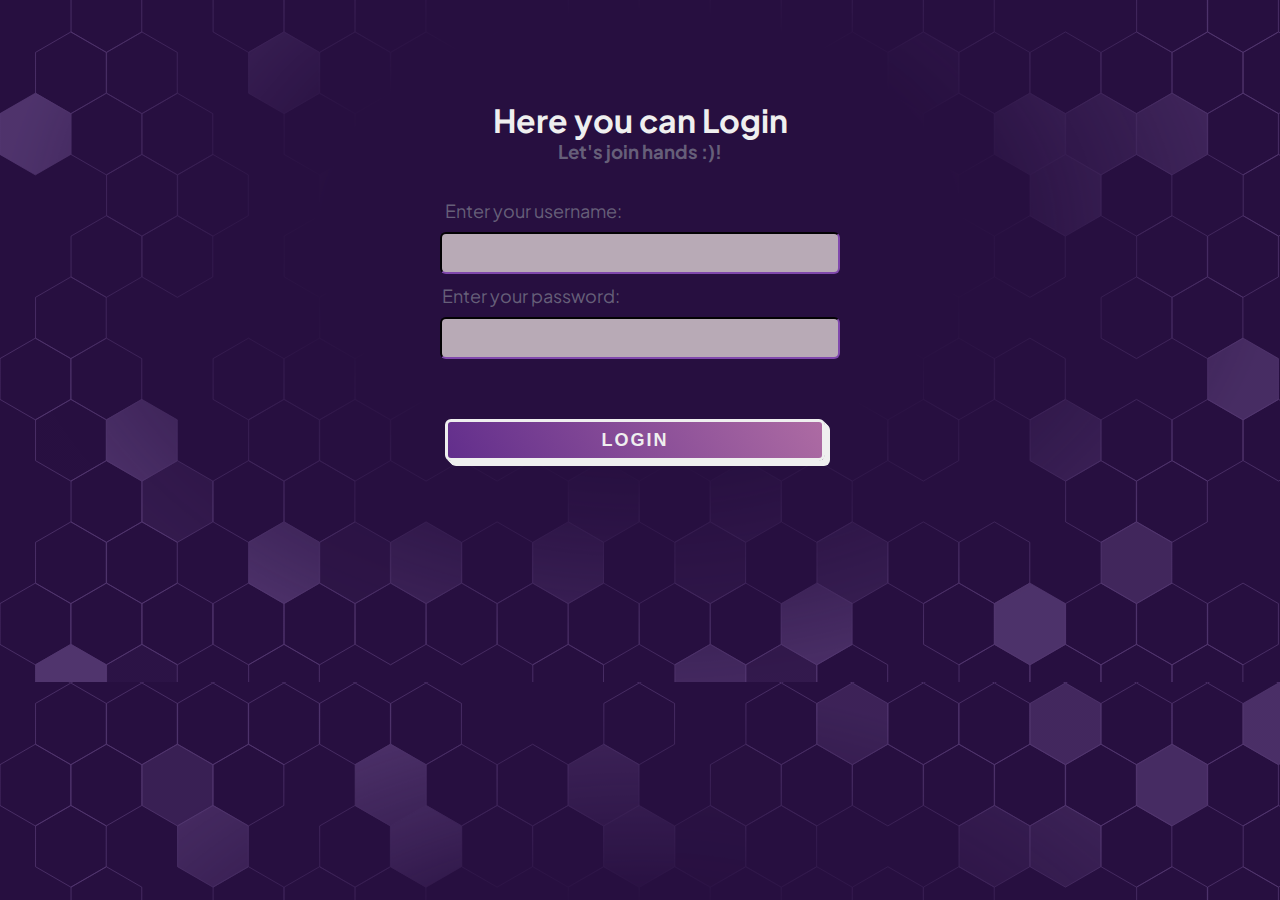
<file: index.html>
<!DOCTYPE html>
<html>

<head>
  <meta charset="utf-8">
  <meta name="viewport" content="width=device-width, initial-scale=1.0">
  <title>WAD2 - Midterm Project</title>
  <link href="style.css" rel="stylesheet" type="text/css" />
</head>

<body>
  <div class="log_in">
    <form id="login_form">
      <h1 style="text-align:center;"> Here you can Login</h1>
      <h3 style="text-align:center;"e> Let's join hands :)!</h3>
      <br>
      <p> &nbsp; &nbsp; &nbsp;Enter your username:</p>
      <input type="text" id="Username" required>
      <br>
      <p>  &nbsp; &nbsp;&nbsp;Enter your password:</p>
      <input type="password" id="Password" required>
      <br>
      <br>
      <br>
      <button id="submit"><b>LOGIN</b></button>
    </form>
  </div>
  
</body>

<script>
  document.getElementById("login_form").addEventListener("submit", function(event) {
    event.preventDefault();  
    
    const usn = document.getElementById("Username").value;
    const pass = document.getElementById("Password").value;

    fetch("https://jsonplaceholder.typicode.com/users")
      .then(response => response.json())
      .then(users => {
        const user = users.find(user => user.username === usn);
     
         if (user) {
           if (pass === "$hishDuck001") {
              window.location.href = "profiles.html";
            } else {
              alert("Incorrect password!");
              }
          } else {
          alert("User not found!");
        }
      })
      .catch(error => alert("Error fetching users:", error));
  });

</script>

</html>
</file>
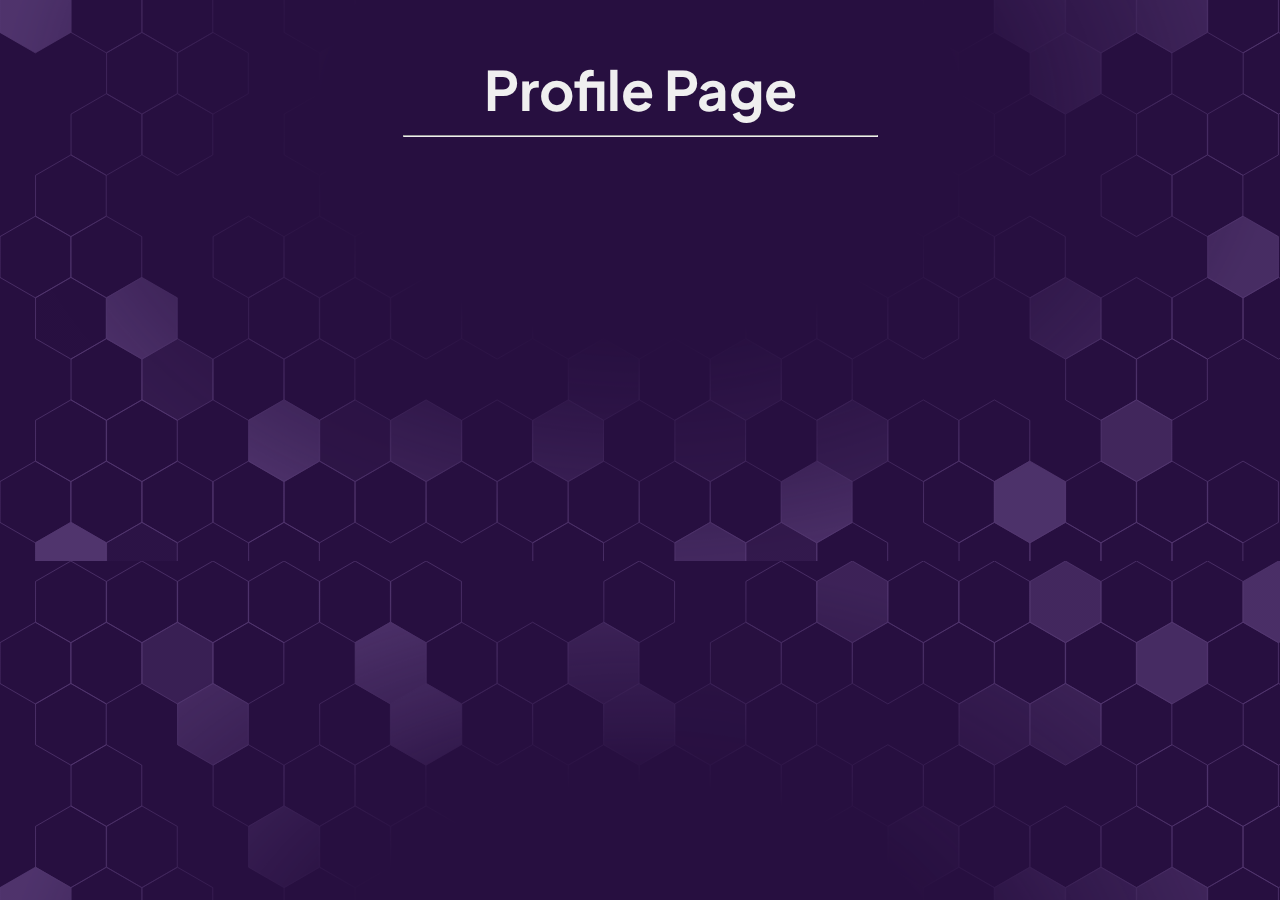
<file: profile.html>
<!DOCTYPE html>
<html>

<head>
  <meta charset="utf-8">
  <meta name="viewport" content="width=device-width, initial-scale=1.0">
  <title>WAD2 - Midterm Project</title>
  <link href="style.css" rel="stylesheet" type="text/css" />
  <style>
    .profile{
      max-width: 800px;
      margin: 40px auto;
      padding: 15px;
      font-size: 1.7em;
    }
    h1{
      margin-bottom: 12px;
    }
    hr{
      width: 475px;
      margin: auto;
    }
    #profile_info{
      display: flex;
      flex-direction: column;
      justify-content: center;
      align-items: center;
    }
    #profile_info h3{
      padding: 12px 30px;
      color: #efefef;
      background: linear-gradient(60deg, #622E8C, #AD6BA3);
      text-transform: capitalize;
      border-radius: 8px;
      width: 60vw;
      text-align: center;
      margin: 30px 0;
    }
    #profile_info p{
      padding: 12px 0;
      background-color: #b8aab6;
      text-transform: inherit;
      width: 80vw;
      padding: 15px 30px;
      border-radius: 8px;
      text-align: justify;
    }
    #profile_info p:first-letter {
      text-transform: capitalize
    }
  </style>

</head>

<body>
  <div class="profile" >
    <h1 style="text-align: center;">Profile Page</h1>
    <hr>
    <br>
    <div id="profile_info"></div>
  </div>
</body>

<script>
  document.addEventListener("DOMContentLoaded", function() {
    const urlParams = new URLSearchParams(window.location.search);
    const profileId = urlParams.get("id");

      fetch(`https://jsonplaceholder.typicode.com/posts/${profileId}`)
        .then(response => response.json())
        .then(profile => {
          const profile_info = document.getElementById("profile_info");
          profile_info.innerHTML = `
            <h3>TITLE: &nbsp;${profile.title}</h3>
            <p>&nbsp;&nbsp;&nbsp;&nbsp;&nbsp;&nbsp;&nbsp;&nbsp;${profile.body}. </p>
        `;
        })
        .catch(error => console.error("Error fetching Profiles:", error));
  });
</script>
</file>
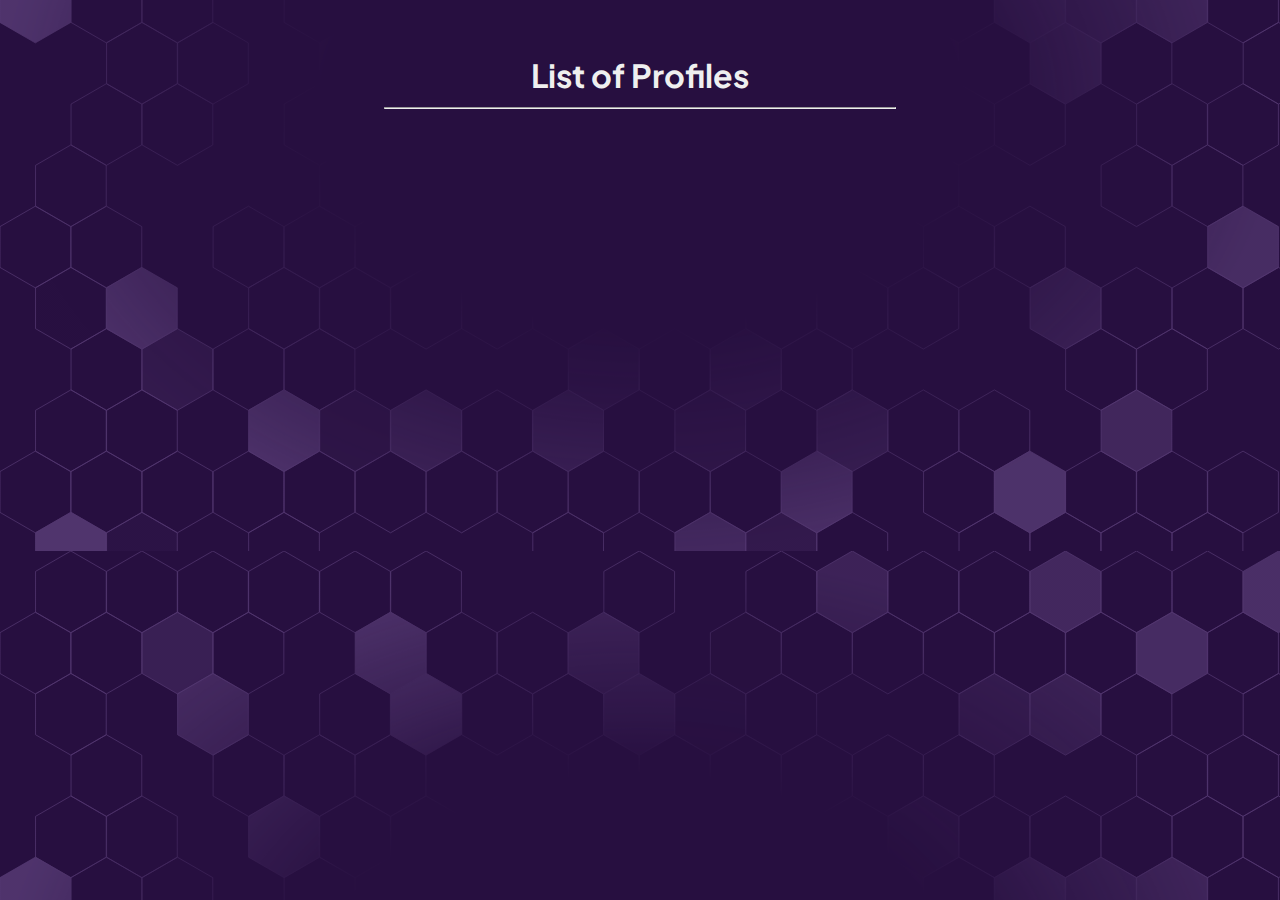
<file: profiles.html>
<!DOCTYPE html>
<html>

<head>
  <meta charset="utf-8">
  <meta name="viewport" content="width=device-width, initial-scale=1.0">
  <title>WAD2 - Midterm Project</title>
  <link href="style.css" rel="stylesheet" type="text/css" />
  <style>
    body{
      color: #100e16;
      background-size: cover;
      background-position: center;
      background-repeat: repeat-y;
    }
    .profiles {
      max-width: 600px;
      margin: 40px auto;
      padding: 15px;
    }
    ul {
      list-style-type: none;
      padding: 0;
    }
    li {
      margin-bottom: 10px;
      border: 1px solid #422559;
      padding: 12px;
      border-radius: 7px;
      background-color: #b8aab6;
      cursor: pointer;
      grid-template-rows: 1fr 1fr;
      height: 70px;
      display: flex;
      align-items: center;
      justify-content: center;
      text-align: center;
      text-transform: capitalize;
    }
    li:hover {
      color: #efefef;
      background: linear-gradient(60deg, #622E8C, #AD6BA3);
      border: 1px solid #efefef;
    }
    h1 {
      text-align: center;
      margin-bottom: 12px;
    }
    hr{
      width: 40vw;
      margin: auto;
    }
    #profile_lists{
      display: grid;
      grid-template-columns: repeat(3,30vw);
      grid-template-rows: auto;
      justify-content: center;
      gap: 12px;
    }
  </style>
</head>

<body>
    <div class="profiles">
      <h1>List of Profiles</h1>
      <hr>
      <br>
      <br>
      <ul id="profile_lists"></ul>
    </div>
</body>

<script>
  document.addEventListener("DOMContentLoaded", function() {
    fetch("https://jsonplaceholder.typicode.com/posts")
      .then(response => response.json())
      .then(profiles => {
        const profileLists = document.getElementById("profile_lists");

       profiles =profiles.slice(0, 15);
       profiles.forEach(profile => {
          const li = document.createElement("li");
          li.textContent = profile.title;
          li.setAttribute("data-id", profile.id);
          li.addEventListener("click", function() {
            const id = this.getAttribute("data-id");
            window.location.href = `profile.html?id=${id}`;
          });
          profileLists.appendChild(li);
        });
      })
      .catch(error => console.error("Error fetching profiles:", error));
  });
</script>

</html>
</file>
<file: style.css>
@import url('https://fonts.googleapis.com/css2?family=Plus+Jakarta+Sans:ital,wght@0,200..800;1,200..800&display=swap');

* {
  margin: 0;
  padding: 0;
  box-sizing: border-box;
}

body {
  color: #665f79;
  background-color: #270F40;
  font-family: Plus Jakarta Sans;
    width: 100%;
    height: 100%;
    background-size: cover;
    background-position: center center;
    background-repeat: repeat;
    background-image: url("data:image/svg+xml;utf8,%3Csvg viewBox=%220 0 2000 1400%22 xmlns=%22http:%2F%2Fwww.w3.org%2F2000%2Fsvg%22%3E%3Cmask id=%22b%22 x=%220%22 y=%220%22 width=%222000%22 height=%221400%22%3E%3Cpath fill=%22url(%23a)%22 d=%22M0 0h2000v1400H0z%22%2F%3E%3C%2Fmask%3E%3Cpath fill=%22%23270f40%22 d=%22M0 0h2000v1400H0z%22%2F%3E%3Cg style=%22transform-origin:center center%22 mask=%22url(%23b)%22%3E%3Cpath stroke=%22%238060a2%22 stroke-width=%221.148274%22 fill=%22none%22 d=%22m110.746 0 55.247 31.897V95.69l-55.247 31.896L55.5 95.69V31.897ZM221.746 0l55.247 31.897V95.69l-55.247 31.896L166.5 95.69V31.897ZM332.746 0l55.247 31.897V95.69l-55.247 31.896L277.5 95.69V31.897ZM443.746 0l55.247 31.897V95.69l-55.247 31.896L388.5 95.69V31.897ZM554.746 0l55.247 31.897V95.69l-55.247 31.896L499.5 95.69V31.897ZM665.746 0l55.247 31.897V95.69l-55.247 31.896L610.5 95.69V31.897ZM998.746 0l55.247 31.897V95.69l-55.247 31.896L943.5 95.69V31.897ZM1220.746 0l55.247 31.897V95.69l-55.247 31.896L1165.5 95.69V31.897Z%22%2F%3E%3Cpath stroke=%22%238060a2%22 stroke-width=%221.148274%22 fill=%22%238060a27b%22 d=%22m1331.746 0 55.247 31.897V95.69l-55.247 31.896L1276.5 95.69V31.897Z%22%2F%3E%3Cpath stroke=%22%238060a2%22 stroke-width=%221.148274%22 fill=%22none%22 d=%22m1442.746 0 55.247 31.897V95.69l-55.247 31.896L1387.5 95.69V31.897ZM1553.746 0l55.247 31.897V95.69l-55.247 31.896L1498.5 95.69V31.897Z%22%2F%3E%3Cpath stroke=%22%238060a2%22 stroke-width=%221.148274%22 fill=%22%238060a29e%22 d=%22m1664.746 0 55.247 31.897V95.69l-55.247 31.896L1609.5 95.69V31.897Z%22%2F%3E%3Cpath stroke=%22%238060a2%22 stroke-width=%221.148274%22 fill=%22none%22 d=%22m1775.746 0 55.247 31.897V95.69l-55.247 31.896L1720.5 95.69V31.897ZM1886.746 0l55.247 31.897V95.69l-55.247 31.896L1831.5 95.69V31.897Z%22%2F%3E%3Cpath stroke=%22%238060a2%22 stroke-width=%221.148274%22 fill=%22%238060a2c8%22 d=%22m1997.746 0 55.247 31.897V95.69l-55.247 31.896L1942.5 95.69V31.897Z%22%2F%3E%3Cpath stroke=%22%238060a2%22 stroke-width=%221.148274%22 fill=%22none%22 d=%22m55.246 95.69 55.247 31.896v63.793l-55.247 31.897L0 191.379v-63.793ZM166.246 95.69l55.247 31.896v63.793l-55.247 31.897L111 191.379v-63.793Z%22%2F%3E%3Cpath stroke=%22%238060a2%22 stroke-width=%221.148274%22 fill=%22%238060a268%22 d=%22m277.246 95.69 55.247 31.896v63.793l-55.247 31.897L222 191.379v-63.793Z%22%2F%3E%3Cpath stroke=%22%238060a2%22 stroke-width=%221.148274%22 fill=%22none%22 d=%22m388.246 95.69 55.247 31.896v63.793l-55.247 31.897L333 191.379v-63.793Z%22%2F%3E%3Cpath stroke=%22%238060a2%22 stroke-width=%221.148274%22 fill=%22%238060a2e1%22 d=%22m610.246 95.69 55.247 31.896v63.793l-55.247 31.897L555 191.379v-63.793Z%22%2F%3E%3Cpath stroke=%22%238060a2%22 stroke-width=%221.148274%22 fill=%22none%22 d=%22m721.246 95.69 55.247 31.896v63.793l-55.247 31.897L666 191.379v-63.793ZM832.246 95.69l55.247 31.896v63.793l-55.247 31.897L777 191.379v-63.793Z%22%2F%3E%3Cpath stroke=%22%238060a2%22 stroke-width=%221.148274%22 fill=%22%238060a29b%22 d=%22m943.246 95.69 55.247 31.896v63.793l-55.247 31.897L888 191.379v-63.793Z%22%2F%3E%3Cpath stroke=%22%238060a2%22 stroke-width=%221.148274%22 fill=%22%238060a207%22 d=%22m1165.246 95.69 55.247 31.896v63.793l-55.247 31.897L1110 191.379v-63.793Z%22%2F%3E%3Cpath stroke=%22%238060a2%22 stroke-width=%221.148274%22 fill=%22none%22 d=%22m1276.246 95.69 55.247 31.896v63.793l-55.247 31.897L1221 191.379v-63.793ZM1387.246 95.69l55.247 31.896v63.793l-55.247 31.897L1332 191.379v-63.793ZM1498.246 95.69l55.247 31.896v63.793l-55.247 31.897L1443 191.379v-63.793ZM1609.246 95.69l55.247 31.896v63.793l-55.247 31.897L1554 191.379v-63.793ZM1720.246 95.69l55.247 31.896v63.793l-55.247 31.897L1665 191.379v-63.793Z%22%2F%3E%3Cpath stroke=%22%238060a2%22 stroke-width=%221.148274%22 fill=%22%238060a2b3%22 d=%22m1831.246 95.69 55.247 31.896v63.793l-55.247 31.897L1776 191.379v-63.793Z%22%2F%3E%3Cpath stroke=%22%238060a2%22 stroke-width=%221.148274%22 fill=%22none%22 d=%22m1942.246 95.69 55.247 31.896v63.793l-55.247 31.897L1887 191.379v-63.793ZM110.746 191.38l55.247 31.896v63.793l-55.247 31.897L55.5 287.069v-63.793Z%22%2F%3E%3Cpath stroke=%22%238060a2%22 stroke-width=%221.148274%22 fill=%22%238060a2a7%22 d=%22m332.746 191.38 55.247 31.896v63.793l-55.247 31.897-55.246-31.897v-63.793Z%22%2F%3E%3Cpath stroke=%22%238060a2%22 stroke-width=%221.148274%22 fill=%22none%22 d=%22m554.746 191.38 55.247 31.896v63.793l-55.247 31.897-55.246-31.897v-63.793Z%22%2F%3E%3Cpath stroke=%22%238060a2%22 stroke-width=%221.148274%22 fill=%22%238060a2f7%22 d=%22m665.746 191.38 55.247 31.896v63.793l-55.247 31.897-55.246-31.897v-63.793Z%22%2F%3E%3Cpath stroke=%22%238060a2%22 stroke-width=%221.148274%22 fill=%22none%22 d=%22m776.746 191.38 55.247 31.896v63.793l-55.247 31.897-55.246-31.897v-63.793ZM887.746 191.38l55.247 31.896v63.793l-55.247 31.897-55.246-31.897v-63.793Z%22%2F%3E%3Cpath stroke=%22%238060a2%22 stroke-width=%221.148274%22 fill=%22%238060a2a4%22 d=%22m998.746 191.38 55.247 31.896v63.793l-55.247 31.897-55.246-31.897v-63.793Z%22%2F%3E%3Cpath stroke=%22%238060a2%22 stroke-width=%221.148274%22 fill=%22%238060a21f%22 d=%22m1109.746 191.38 55.247 31.896v63.793l-55.247 31.897-55.246-31.897v-63.793Z%22%2F%3E%3Cpath stroke=%22%238060a2%22 stroke-width=%221.148274%22 fill=%22none%22 d=%22m1220.746 191.38 55.247 31.896v63.793l-55.247 31.897-55.246-31.897v-63.793Z%22%2F%3E%3Cpath stroke=%22%238060a2%22 stroke-width=%221.148274%22 fill=%22%238060a25b%22 d=%22m1553.746 191.38 55.247 31.896v63.793l-55.247 31.897-55.246-31.897v-63.793Z%22%2F%3E%3Cpath stroke=%22%238060a2%22 stroke-width=%221.148274%22 fill=%22%238060a272%22 d=%22m1664.746 191.38 55.247 31.896v63.793l-55.247 31.897-55.246-31.897v-63.793Z%22%2F%3E%3Cpath stroke=%22%238060a2%22 stroke-width=%221.148274%22 fill=%22none%22 d=%22m1775.746 191.38 55.247 31.896v63.793l-55.247 31.897-55.246-31.897v-63.793ZM1997.746 191.38l55.247 31.896v63.793l-55.247 31.897-55.246-31.897v-63.793ZM166.246 287.069l55.247 31.897v63.793l-55.247 31.896L111 382.76v-63.793ZM388.246 287.069l55.247 31.897v63.793l-55.247 31.896L333 382.76v-63.793ZM499.246 287.069l55.247 31.897v63.793l-55.247 31.896L444 382.76v-63.793ZM610.246 287.069l55.247 31.897v63.793l-55.247 31.896L555 382.76v-63.793ZM943.246 287.069l55.247 31.897v63.793l-55.247 31.896L888 382.76v-63.793ZM1054.246 287.069l55.247 31.897v63.793l-55.247 31.896L999 382.76v-63.793ZM1165.246 287.069l55.247 31.897v63.793l-55.247 31.896L1110 382.76v-63.793ZM1276.246 287.069l55.247 31.897v63.793l-55.247 31.896L1221 382.76v-63.793ZM1387.246 287.069l55.247 31.897v63.793l-55.247 31.896L1332 382.76v-63.793ZM1498.246 287.069l55.247 31.897v63.793l-55.247 31.896L1443 382.76v-63.793ZM1831.246 287.069l55.247 31.897v63.793l-55.247 31.896L1776 382.76v-63.793ZM1942.246 287.069l55.247 31.897v63.793l-55.247 31.896L1887 382.76v-63.793ZM110.746 382.759l55.247 31.896v63.793l-55.247 31.897L55.5 478.448v-63.793ZM221.746 382.759l55.247 31.896v63.793l-55.247 31.897-55.246-31.897v-63.793Z%22%2F%3E%3Cpath stroke=%22%238060a2%22 stroke-width=%221.148274%22 fill=%22%238060a2b8%22 d=%22m443.746 382.759 55.247 31.896v63.793l-55.247 31.897-55.246-31.897v-63.793Z%22%2F%3E%3Cpath stroke=%22%238060a2%22 stroke-width=%221.148274%22 fill=%22none%22 d=%22m554.746 382.759 55.247 31.896v63.793l-55.247 31.897-55.246-31.897v-63.793ZM665.746 382.759l55.247 31.896v63.793l-55.247 31.897-55.246-31.897v-63.793Z%22%2F%3E%3Cpath stroke=%22%238060a2%22 stroke-width=%221.148274%22 fill=%22%238060a2d4%22 d=%22m776.746 382.759 55.247 31.896v63.793l-55.247 31.897-55.246-31.897v-63.793Z%22%2F%3E%3Cpath stroke=%22%238060a2%22 stroke-width=%221.148274%22 fill=%22none%22 d=%22m887.746 382.759 55.247 31.896v63.793l-55.247 31.897-55.246-31.897v-63.793Z%22%2F%3E%3Cpath stroke=%22%238060a2%22 stroke-width=%221.148274%22 fill=%22%238060a253%22 d=%22m1442.746 382.759 55.247 31.896v63.793l-55.247 31.897-55.246-31.897v-63.793Z%22%2F%3E%3Cpath stroke=%22%238060a2%22 stroke-width=%221.148274%22 fill=%22none%22 d=%22m1553.746 382.759 55.247 31.896v63.793l-55.247 31.897-55.246-31.897v-63.793ZM1664.746 382.759l55.247 31.896v63.793l-55.247 31.897-55.246-31.897v-63.793ZM1775.746 382.759l55.247 31.896v63.793l-55.247 31.897-55.246-31.897v-63.793ZM1886.746 382.759l55.247 31.896v63.793l-55.247 31.897-55.246-31.897v-63.793ZM1997.746 382.759l55.247 31.896v63.793l-55.247 31.897-55.246-31.897v-63.793Z%22%2F%3E%3Cpath stroke=%22%238060a2%22 stroke-width=%221.148274%22 fill=%22%238060a2e4%22 d=%22m55.246 478.448 55.247 31.897v63.793l-55.247 31.896L0 574.138v-63.793Z%22%2F%3E%3Cpath stroke=%22%238060a2%22 stroke-width=%221.148274%22 fill=%22none%22 d=%22m166.246 478.448 55.247 31.897v63.793l-55.247 31.896L111 574.138v-63.793ZM277.246 478.448l55.247 31.897v63.793l-55.247 31.896L222 574.138v-63.793ZM499.246 478.448l55.247 31.897v63.793l-55.247 31.896L444 574.138v-63.793Z%22%2F%3E%3Cpath stroke=%22%238060a2%22 stroke-width=%221.148274%22 fill=%22%238060a20c%22 d=%22m610.246 478.448 55.247 31.897v63.793l-55.247 31.896L555 574.138v-63.793Z%22%2F%3E%3Cpath stroke=%22%238060a2%22 stroke-width=%221.148274%22 fill=%22none%22 d=%22m721.246 478.448 55.247 31.897v63.793l-55.247 31.896L666 574.138v-63.793ZM943.246 478.448l55.247 31.897v63.793l-55.247 31.896L888 574.138v-63.793ZM1276.246 478.448l55.247 31.897v63.793l-55.247 31.896L1221 574.138v-63.793Z%22%2F%3E%3Cpath stroke=%22%238060a2%22 stroke-width=%221.148274%22 fill=%22%238060a27f%22 d=%22m1387.246 478.448 55.247 31.897v63.793l-55.247 31.896L1332 574.138v-63.793Z%22%2F%3E%3Cpath stroke=%22%238060a2%22 stroke-width=%221.148274%22 fill=%22none%22 d=%22m1498.246 478.448 55.247 31.897v63.793l-55.247 31.896L1443 574.138v-63.793Z%22%2F%3E%3Cpath stroke=%22%238060a2%22 stroke-width=%221.148274%22 fill=%22%238060a2ba%22 d=%22m1609.246 478.448 55.247 31.897v63.793l-55.247 31.896L1554 574.138v-63.793Z%22%2F%3E%3Cpath stroke=%22%238060a2%22 stroke-width=%221.148274%22 fill=%22%238060a28e%22 d=%22m1720.246 478.448 55.247 31.897v63.793l-55.247 31.896L1665 574.138v-63.793Z%22%2F%3E%3Cpath stroke=%22%238060a2%22 stroke-width=%221.148274%22 fill=%22%238060a29f%22 d=%22m1831.246 478.448 55.247 31.897v63.793l-55.247 31.896L1776 574.138v-63.793Z%22%2F%3E%3Cpath stroke=%22%238060a2%22 stroke-width=%221.148274%22 fill=%22none%22 d=%22m1942.246 478.448 55.247 31.897v63.793l-55.247 31.896L1887 574.138v-63.793ZM221.746 574.138l55.247 31.896v63.794l-55.247 31.896-55.246-31.896v-63.794ZM332.746 574.138l55.247 31.896v63.794l-55.247 31.896-55.246-31.896v-63.794Z%22%2F%3E%3Cpath stroke=%22%238060a2%22 stroke-width=%221.148274%22 fill=%22%238060a2cf%22 d=%22m554.746 574.138 55.247 31.896v63.794l-55.247 31.896-55.246-31.896v-63.794Z%22%2F%3E%3Cpath stroke=%22%238060a2%22 stroke-width=%221.148274%22 fill=%22%238060a261%22 d=%22m776.746 574.138 55.247 31.896v63.794l-55.247 31.896-55.246-31.896v-63.794Z%22%2F%3E%3Cpath stroke=%22%238060a2%22 stroke-width=%221.148274%22 fill=%22none%22 d=%22m887.746 574.138 55.247 31.896v63.794l-55.247 31.896-55.246-31.896v-63.794ZM1109.746 574.138l55.247 31.896v63.794l-55.247 31.896-55.246-31.896v-63.794Z%22%2F%3E%3Cpath stroke=%22%238060a2%22 stroke-width=%221.148274%22 fill=%22%238060a2c2%22 d=%22m1331.746 574.138 55.247 31.896v63.794l-55.247 31.896-55.246-31.896v-63.794Z%22%2F%3E%3Cpath stroke=%22%238060a2%22 stroke-width=%221.148274%22 fill=%22%238060a285%22 d=%22m1442.746 574.138 55.247 31.896v63.794l-55.247 31.896-55.246-31.896v-63.794Z%22%2F%3E%3Cpath stroke=%22%238060a2%22 stroke-width=%221.148274%22 fill=%22%238060a2a9%22 d=%22m1664.746 574.138 55.247 31.896v63.794l-55.247 31.896-55.246-31.896v-63.794Z%22%2F%3E%3Cpath stroke=%22%238060a2%22 stroke-width=%221.148274%22 fill=%22none%22 d=%22m1775.746 574.138 55.247 31.896v63.794l-55.247 31.896-55.246-31.896v-63.794ZM1997.746 574.138l55.247 31.896v63.794l-55.247 31.896-55.246-31.896v-63.794ZM166.246 669.828l55.247 31.896v63.793l-55.247 31.897L111 765.517v-63.793ZM277.246 669.828l55.247 31.896v63.793l-55.247 31.897L222 765.517v-63.793ZM499.246 669.828l55.247 31.896v63.793l-55.247 31.897L444 765.517v-63.793ZM721.246 669.828l55.247 31.896v63.793l-55.247 31.897L666 765.517v-63.793ZM832.246 669.828l55.247 31.896v63.793l-55.247 31.897L777 765.517v-63.793ZM1054.246 669.828l55.247 31.896v63.793l-55.247 31.897L999 765.517v-63.793Z%22%2F%3E%3Cpath stroke=%22%238060a2%22 stroke-width=%221.148274%22 fill=%22%238060a2cd%22 d=%22m1165.246 669.828 55.247 31.896v63.793l-55.247 31.897L1110 765.517v-63.793Z%22%2F%3E%3Cpath stroke=%22%238060a2%22 stroke-width=%221.148274%22 fill=%22%238060a283%22 d=%22m1387.246 669.828 55.247 31.896v63.793l-55.247 31.897L1332 765.517v-63.793Z%22%2F%3E%3Cpath stroke=%22%238060a2%22 stroke-width=%221.148274%22 fill=%22none%22 d=%22m1498.246 669.828 55.247 31.896v63.793l-55.247 31.897L1443 765.517v-63.793ZM1609.246 669.828l55.247 31.896v63.793l-55.247 31.897L1554 765.517v-63.793ZM1831.246 669.828l55.247 31.896v63.793l-55.247 31.897L1776 765.517v-63.793ZM1942.246 669.828l55.247 31.896v63.793l-55.247 31.897L1887 765.517v-63.793ZM110.746 765.517l55.247 31.897v63.793l-55.247 31.896L55.5 861.207v-63.793ZM554.746 765.517l55.247 31.897v63.793l-55.247 31.896-55.246-31.896v-63.793ZM665.746 765.517l55.247 31.897v63.793l-55.247 31.896-55.246-31.896v-63.793ZM776.746 765.517l55.247 31.897v63.793l-55.247 31.896-55.246-31.896v-63.793ZM1109.746 765.517l55.247 31.897v63.793l-55.247 31.896-55.246-31.896v-63.793ZM1220.746 765.517l55.247 31.897v63.793l-55.247 31.896-55.246-31.896v-63.793ZM1331.746 765.517l55.247 31.897v63.793l-55.247 31.896-55.246-31.896v-63.793ZM1442.746 765.517l55.247 31.897v63.793l-55.247 31.896-55.246-31.896v-63.793ZM1775.746 765.517l55.247 31.897v63.793l-55.247 31.896-55.246-31.896v-63.793ZM1886.746 765.517l55.247 31.897v63.793l-55.247 31.896-55.246-31.896v-63.793ZM55.246 861.207l55.247 31.896v63.794l-55.247 31.896L0 956.897v-63.794ZM166.246 861.207l55.247 31.896v63.794l-55.247 31.896L111 956.897v-63.794ZM388.246 861.207l55.247 31.896v63.794l-55.247 31.896L333 956.897v-63.794ZM499.246 861.207l55.247 31.896v63.794l-55.247 31.896L444 956.897v-63.794ZM610.246 861.207l55.247 31.896v63.794l-55.247 31.896L555 956.897v-63.794ZM721.246 861.207l55.247 31.896v63.794l-55.247 31.896L666 956.897v-63.794ZM943.246 861.207l55.247 31.896v63.794l-55.247 31.896L888 956.897v-63.794ZM1054.246 861.207l55.247 31.896v63.794l-55.247 31.896L999 956.897v-63.794Z%22%2F%3E%3Cpath stroke=%22%238060a2%22 stroke-width=%221.148274%22 fill=%22%238060a2ff%22 d=%22m1165.246 861.207 55.247 31.896v63.794l-55.247 31.896L1110 956.897v-63.794Z%22%2F%3E%3Cpath stroke=%22%238060a2%22 stroke-width=%221.148274%22 fill=%22none%22 d=%22m1498.246 861.207 55.247 31.896v63.794l-55.247 31.896L1443 956.897v-63.794ZM1609.246 861.207l55.247 31.896v63.794l-55.247 31.896L1554 956.897v-63.794Z%22%2F%3E%3Cpath stroke=%22%238060a2%22 stroke-width=%221.148274%22 fill=%22%238060a2b7%22 d=%22m1942.246 861.207 55.247 31.896v63.794l-55.247 31.896L1887 956.897v-63.794Z%22%2F%3E%3Cpath stroke=%22%238060a2%22 stroke-width=%221.148274%22 fill=%22%238060a202%22 d=%22m110.746 956.897 55.247 31.896v63.793l-55.247 31.897-55.246-31.897v-63.793Z%22%2F%3E%3Cpath stroke=%22%238060a2%22 stroke-width=%221.148274%22 fill=%22%238060a2d3%22 d=%22m221.746 956.897 55.247 31.896v63.793l-55.247 31.897-55.246-31.897v-63.793Z%22%2F%3E%3Cpath stroke=%22%238060a2%22 stroke-width=%221.148274%22 fill=%22none%22 d=%22m443.746 956.897 55.247 31.896v63.793l-55.247 31.897-55.246-31.897v-63.793ZM554.746 956.897l55.247 31.896v63.793l-55.247 31.897-55.246-31.897v-63.793ZM665.746 956.897l55.247 31.896v63.793l-55.247 31.897-55.246-31.897v-63.793ZM776.746 956.897l55.247 31.896v63.793l-55.247 31.897-55.246-31.897v-63.793ZM887.746 956.897l55.247 31.896v63.793l-55.247 31.897-55.246-31.897v-63.793ZM1220.746 956.897l55.247 31.896v63.793l-55.247 31.897-55.246-31.897v-63.793ZM1331.746 956.897l55.247 31.896v63.793l-55.247 31.897-55.246-31.897v-63.793ZM1442.746 956.897l55.247 31.896v63.793l-55.247 31.897-55.246-31.897v-63.793Z%22%2F%3E%3Cpath stroke=%22%238060a2%22 stroke-width=%221.148274%22 fill=%22%238060a286%22 d=%22m1664.746 956.897 55.247 31.896v63.793l-55.247 31.897-55.246-31.897v-63.793Z%22%2F%3E%3Cpath stroke=%22%238060a2%22 stroke-width=%221.148274%22 fill=%22none%22 d=%22m1775.746 956.897 55.247 31.896v63.793l-55.247 31.897-55.246-31.897v-63.793ZM1886.746 956.897l55.247 31.896v63.793l-55.247 31.897-55.246-31.897v-63.793ZM1997.746 956.897l55.247 31.896v63.793l-55.247 31.897-55.246-31.897v-63.793ZM166.246 1052.586l55.247 31.897v63.793l-55.247 31.896L111 1148.276v-63.793Z%22%2F%3E%3Cpath stroke=%22%238060a2%22 stroke-width=%221.148274%22 fill=%22%238060a245%22 d=%22m277.246 1052.586 55.247 31.897v63.793l-55.247 31.896L222 1148.276v-63.793Z%22%2F%3E%3Cpath stroke=%22%238060a2%22 stroke-width=%221.148274%22 fill=%22none%22 d=%22m388.246 1052.586 55.247 31.897v63.793l-55.247 31.896L333 1148.276v-63.793ZM499.246 1052.586l55.247 31.897v63.793l-55.247 31.896L444 1148.276v-63.793Z%22%2F%3E%3Cpath stroke=%22%238060a2%22 stroke-width=%221.148274%22 fill=%22%238060a256%22 d=%22m943.246 1052.586 55.247 31.897v63.793l-55.247 31.896L888 1148.276v-63.793Z%22%2F%3E%3Cpath stroke=%22%238060a2%22 stroke-width=%221.148274%22 fill=%22none%22 d=%22m1054.246 1052.586 55.247 31.897v63.793l-55.247 31.896L999 1148.276v-63.793Z%22%2F%3E%3Cpath stroke=%22%238060a2%22 stroke-width=%221.148274%22 fill=%22%238060a259%22 d=%22m1165.246 1052.586 55.247 31.897v63.793l-55.247 31.896-55.246-31.896v-63.793Z%22%2F%3E%3Cpath stroke=%22%238060a2%22 stroke-width=%221.148274%22 fill=%22none%22 d=%22m1276.246 1052.586 55.247 31.897v63.793l-55.247 31.896-55.246-31.896v-63.793ZM1720.246 1052.586l55.247 31.897v63.793l-55.247 31.896-55.246-31.896v-63.793ZM1831.246 1052.586l55.247 31.897v63.793l-55.247 31.896-55.246-31.896v-63.793ZM110.746 1148.276l55.247 31.896v63.794l-55.247 31.896-55.246-31.896v-63.794ZM221.746 1148.276l55.247 31.896v63.794l-55.247 31.896-55.246-31.896v-63.794Z%22%2F%3E%3Cpath stroke=%22%238060a2%22 stroke-width=%221.148274%22 fill=%22%238060a2d2%22 d=%22m443.746 1148.276 55.247 31.896v63.794l-55.247 31.896-55.246-31.896v-63.794Z%22%2F%3E%3Cpath stroke=%22%238060a2%22 stroke-width=%221.148274%22 fill=%22%238060a22b%22 d=%22m554.746 1148.276 55.247 31.896v63.794l-55.247 31.896-55.246-31.896v-63.794Z%22%2F%3E%3Cpath stroke=%22%238060a2%22 stroke-width=%221.148274%22 fill=%22%238060a289%22 d=%22m665.746 1148.276 55.247 31.896v63.794l-55.247 31.896-55.246-31.896v-63.794Z%22%2F%3E%3Cpath stroke=%22%238060a2%22 stroke-width=%221.148274%22 fill=%22none%22 d=%22m776.746 1148.276 55.247 31.896v63.794l-55.247 31.896-55.246-31.896v-63.794Z%22%2F%3E%3Cpath stroke=%22%238060a2%22 stroke-width=%221.148274%22 fill=%22%238060a28d%22 d=%22m887.746 1148.276 55.247 31.896v63.794l-55.247 31.896-55.246-31.896v-63.794Z%22%2F%3E%3Cpath stroke=%22%238060a2%22 stroke-width=%221.148274%22 fill=%22%238060a23d%22 d=%22m1109.746 1148.276 55.247 31.896v63.794l-55.247 31.896-55.246-31.896v-63.794Z%22%2F%3E%3Cpath stroke=%22%238060a2%22 stroke-width=%221.148274%22 fill=%22%238060a269%22 d=%22m1331.746 1148.276 55.247 31.896v63.794l-55.247 31.896-55.246-31.896v-63.794Z%22%2F%3E%3Cpath stroke=%22%238060a2%22 stroke-width=%221.148274%22 fill=%22none%22 d=%22m1442.746 1148.276 55.247 31.896v63.794l-55.247 31.896-55.246-31.896v-63.794ZM1553.746 1148.276l55.247 31.896v63.794l-55.247 31.896-55.246-31.896v-63.794Z%22%2F%3E%3Cpath stroke=%22%238060a2%22 stroke-width=%221.148274%22 fill=%22%238060a293%22 d=%22m1775.746 1148.276 55.247 31.896v63.794l-55.247 31.896-55.246-31.896v-63.794Z%22%2F%3E%3Cpath stroke=%22%238060a2%22 stroke-width=%221.148274%22 fill=%22none%22 d=%22m55.246 1243.966 55.247 31.896v63.793l-55.247 31.897L0 1339.655v-63.793ZM166.246 1243.966l55.247 31.896v63.793l-55.247 31.897L111 1339.655v-63.793ZM277.246 1243.966l55.247 31.896v63.793l-55.247 31.897L222 1339.655v-63.793ZM388.246 1243.966l55.247 31.896v63.793l-55.247 31.897L333 1339.655v-63.793ZM499.246 1243.966l55.247 31.896v63.793l-55.247 31.897L444 1339.655v-63.793ZM610.246 1243.966l55.247 31.896v63.793l-55.247 31.897L555 1339.655v-63.793ZM721.246 1243.966l55.247 31.896v63.793l-55.247 31.897L666 1339.655v-63.793ZM832.246 1243.966l55.247 31.896v63.793l-55.247 31.897L777 1339.655v-63.793ZM943.246 1243.966l55.247 31.896v63.793l-55.247 31.897L888 1339.655v-63.793ZM1054.246 1243.966l55.247 31.896v63.793l-55.247 31.897L999 1339.655v-63.793ZM1165.246 1243.966l55.247 31.896v63.793l-55.247 31.897-55.246-31.897v-63.793Z%22%2F%3E%3Cpath stroke=%22%238060a2%22 stroke-width=%221.148274%22 fill=%22%238060a2c3%22 d=%22m1276.246 1243.966 55.247 31.896v63.793l-55.247 31.897-55.246-31.897v-63.793Z%22%2F%3E%3Cpath stroke=%22%238060a2%22 stroke-width=%221.148274%22 fill=%22none%22 d=%22m1498.246 1243.966 55.247 31.896v63.793l-55.247 31.897-55.246-31.897v-63.793Z%22%2F%3E%3Cpath stroke=%22%238060a2%22 stroke-width=%221.148274%22 fill=%22%238060a2d9%22 d=%22m1609.246 1243.966 55.247 31.896v63.793l-55.247 31.897-55.246-31.897v-63.793Z%22%2F%3E%3Cpath stroke=%22%238060a2%22 stroke-width=%221.148274%22 fill=%22none%22 d=%22m1720.246 1243.966 55.247 31.896v63.793l-55.247 31.897-55.246-31.897v-63.793ZM1831.246 1243.966l55.247 31.896v63.793l-55.247 31.897-55.246-31.897v-63.793ZM1942.246 1243.966l55.247 31.896v63.793l-55.247 31.897-55.246-31.897v-63.793Z%22%2F%3E%3Cpath stroke=%22%238060a2%22 stroke-width=%221.148274%22 fill=%22%238060a2ec%22 d=%22m110.746 1339.655 55.247 31.897v63.793l-55.247 31.896-55.246-31.896v-63.793Z%22%2F%3E%3Cpath stroke=%22%238060a2%22 stroke-width=%221.148274%22 fill=%22%238060a21a%22 d=%22m221.746 1339.655 55.247 31.897v63.793l-55.247 31.896-55.246-31.896v-63.793Z%22%2F%3E%3Cpath stroke=%22%238060a2%22 stroke-width=%221.148274%22 fill=%22none%22 d=%22m443.746 1339.655 55.247 31.897v63.793l-55.247 31.896-55.246-31.896v-63.793ZM887.746 1339.655l55.247 31.897v63.793l-55.247 31.896-55.246-31.896v-63.793Z%22%2F%3E%3Cpath stroke=%22%238060a2%22 stroke-width=%221.148274%22 fill=%22%238060a2a0%22 d=%22m1109.746 1339.655 55.247 31.897v63.793l-55.247 31.896-55.246-31.896v-63.793Z%22%2F%3E%3Cpath stroke=%22%238060a2%22 stroke-width=%221.148274%22 fill=%22%238060a241%22 d=%22m1220.746 1339.655 55.247 31.897v63.793l-55.247 31.896-55.246-31.896v-63.793Z%22%2F%3E%3Cpath stroke=%22%238060a2%22 stroke-width=%221.148274%22 fill=%22none%22 d=%22m1331.746 1339.655 55.247 31.897v63.793l-55.247 31.896-55.246-31.896v-63.793ZM1553.746 1339.655l55.247 31.897v63.793l-55.247 31.896-55.246-31.896v-63.793ZM1664.746 1339.655l55.247 31.897v63.793l-55.247 31.896-55.246-31.896v-63.793ZM1775.746 1339.655l55.247 31.897v63.793l-55.247 31.896-55.246-31.896v-63.793ZM1886.746 1339.655l55.247 31.897v63.793l-55.247 31.896-55.246-31.896v-63.793ZM55.246 1435.345l55.247 31.896v63.793l-55.247 31.897L0 1531.034v-63.793Z%22%2F%3E%3Cpath stroke=%22%238060a2%22 stroke-width=%221.148274%22 fill=%22%238060a27d%22 d=%22m277.246 1435.345 55.247 31.896v63.793l-55.247 31.897L222 1531.034v-63.793Z%22%2F%3E%3Cpath stroke=%22%238060a2%22 stroke-width=%221.148274%22 fill=%22none%22 d=%22m499.246 1435.345 55.247 31.896v63.793l-55.247 31.897L444 1531.034v-63.793Z%22%2F%3E%3Cpath stroke=%22%238060a2%22 stroke-width=%221.148274%22 fill=%22%238060a2b2%22 d=%22m610.246 1435.345 55.247 31.896v63.793l-55.247 31.897L555 1531.034v-63.793Z%22%2F%3E%3Cpath stroke=%22%238060a2%22 stroke-width=%221.148274%22 fill=%22none%22 d=%22m832.246 1435.345 55.247 31.896v63.793l-55.247 31.897L777 1531.034v-63.793ZM943.246 1435.345l55.247 31.896v63.793l-55.247 31.897L888 1531.034v-63.793Z%22%2F%3E%3Cpath stroke=%22%238060a2%22 stroke-width=%221.148274%22 fill=%22%238060a260%22 d=%22m1276.246 1435.345 55.247 31.896v63.793l-55.247 31.897-55.246-31.897v-63.793Z%22%2F%3E%3Cpath stroke=%22%238060a2%22 stroke-width=%221.148274%22 fill=%22none%22 d=%22m1387.246 1435.345 55.247 31.896v63.793l-55.247 31.897-55.246-31.897v-63.793ZM1609.246 1435.345l55.247 31.896v63.793l-55.247 31.897-55.246-31.897v-63.793ZM1720.246 1435.345l55.247 31.896v63.793l-55.247 31.897-55.246-31.897v-63.793ZM1942.246 1435.345l55.247 31.896v63.793l-55.247 31.897-55.246-31.897v-63.793Z%22%2F%3E%3Cpath stroke=%22%238060a2%22 stroke-width=%221.148274%22 fill=%22%238060a2c5%22 d=%22m110.746 1531.034 55.247 31.897v63.793l-55.247 31.897-55.246-31.897v-63.793Z%22%2F%3E%3Cpath stroke=%22%238060a2%22 stroke-width=%221.148274%22 fill=%22none%22 d=%22m221.746 1531.034 55.247 31.897v63.793l-55.247 31.897-55.246-31.897v-63.793ZM443.746 1531.034l55.247 31.897v63.793l-55.247 31.897-55.246-31.897v-63.793ZM665.746 1531.034l55.247 31.897v63.793l-55.247 31.897-55.246-31.897v-63.793ZM776.746 1531.034l55.247 31.897v63.793l-55.247 31.897-55.246-31.897v-63.793ZM887.746 1531.034l55.247 31.897v63.793l-55.247 31.897-55.246-31.897v-63.793Z%22%2F%3E%3Cpath stroke=%22%238060a2%22 stroke-width=%221.148274%22 fill=%22%238060a2d3%22 d=%22m1220.746 1531.034 55.247 31.897v63.793l-55.247 31.897-55.246-31.897v-63.793Z%22%2F%3E%3Cpath stroke=%22%238060a2%22 stroke-width=%221.148274%22 fill=%22none%22 d=%22m1664.746 1531.034 55.247 31.897v63.793l-55.247 31.897-55.246-31.897v-63.793Z%22%2F%3E%3Cpath stroke=%22%238060a2%22 stroke-width=%221.148274%22 fill=%22%238060a211%22 d=%22m1775.746 1531.034 55.247 31.897v63.793l-55.247 31.897-55.246-31.897v-63.793Z%22%2F%3E%3Cpath stroke=%22%238060a2%22 stroke-width=%221.148274%22 fill=%22%238060a2be%22 d=%22m1886.746 1531.034 55.247 31.897v63.793l-55.247 31.897-55.246-31.897v-63.793Z%22%2F%3E%3Cpath stroke=%22%238060a2%22 stroke-width=%221.148274%22 fill=%22none%22 d=%22m55.246 1626.724 55.247 31.897v63.793l-55.247 31.896L0 1722.414v-63.793ZM166.246 1626.724l55.247 31.897v63.793l-55.247 31.896L111 1722.414v-63.793ZM277.246 1626.724l55.247 31.897v63.793l-55.247 31.896L222 1722.414v-63.793ZM610.246 1626.724l55.247 31.897v63.793l-55.247 31.896L555 1722.414v-63.793Z%22%2F%3E%3Cpath stroke=%22%238060a2%22 stroke-width=%221.148274%22 fill=%22%238060a2d6%22 d=%22m943.246 1626.724 55.247 31.897v63.793l-55.247 31.896L888 1722.414v-63.793Z%22%2F%3E%3Cpath stroke=%22%238060a2%22 stroke-width=%221.148274%22 fill=%22%238060a27e%22 d=%22m1165.246 1626.724 55.247 31.897v63.793l-55.247 31.896-55.246-31.896v-63.793Z%22%2F%3E%3Cpath stroke=%22%238060a2%22 stroke-width=%221.148274%22 fill=%22none%22 d=%22m1276.246 1626.724 55.247 31.897v63.793l-55.247 31.896-55.246-31.896v-63.793ZM1387.246 1626.724l55.247 31.897v63.793l-55.247 31.896-55.246-31.896v-63.793Z%22%2F%3E%3Cpath stroke=%22%238060a2%22 stroke-width=%221.148274%22 fill=%22%238060a2bf%22 d=%22m1498.246 1626.724 55.247 31.897v63.793l-55.247 31.896-55.246-31.896v-63.793Z%22%2F%3E%3Cpath stroke=%22%238060a2%22 stroke-width=%221.148274%22 fill=%22none%22 d=%22m1609.246 1626.724 55.247 31.897v63.793l-55.247 31.896-55.246-31.896v-63.793ZM1720.246 1626.724l55.247 31.897v63.793l-55.247 31.896-55.246-31.896v-63.793Z%22%2F%3E%3Cpath stroke=%22%238060a2%22 stroke-width=%221.148274%22 fill=%22%238060a295%22 d=%22m1831.246 1626.724 55.247 31.897v63.793l-55.247 31.896-55.246-31.896v-63.793Z%22%2F%3E%3Cpath stroke=%22%238060a2%22 stroke-width=%221.148274%22 fill=%22none%22 d=%22m221.746 1722.414 55.247 31.896v63.793L221.746 1850l-55.246-31.897v-63.793ZM332.746 1722.414l55.247 31.896v63.793L332.746 1850l-55.246-31.897v-63.793ZM443.746 1722.414l55.247 31.896v63.793L443.746 1850l-55.246-31.897v-63.793ZM665.746 1722.414l55.247 31.896v63.793L665.746 1850l-55.246-31.897v-63.793ZM776.746 1722.414l55.247 31.896v63.793L776.746 1850l-55.246-31.897v-63.793ZM998.746 1722.414l55.247 31.896v63.793L998.746 1850l-55.246-31.897v-63.793Z%22%2F%3E%3Cpath stroke=%22%238060a2%22 stroke-width=%221.148274%22 fill=%22%238060a2b1%22 d=%22m1109.746 1722.414 55.247 31.896v63.793L1109.746 1850l-55.246-31.897v-63.793Z%22%2F%3E%3Cpath stroke=%22%238060a2%22 stroke-width=%221.148274%22 fill=%22%238060a2b0%22 d=%22m1220.746 1722.414 55.247 31.896v63.793L1220.746 1850l-55.246-31.897v-63.793Z%22%2F%3E%3Cpath stroke=%22%238060a2%22 stroke-width=%221.148274%22 fill=%22%238060a280%22 d=%22m1331.746 1722.414 55.247 31.896v63.793L1331.746 1850l-55.246-31.897v-63.793Z%22%2F%3E%3Cpath stroke=%22%238060a2%22 stroke-width=%221.148274%22 fill=%22%238060a2ac%22 d=%22m1553.746 1722.414 55.247 31.896v63.793L1553.746 1850l-55.246-31.897v-63.793Z%22%2F%3E%3Cpath stroke=%22%238060a2%22 stroke-width=%221.148274%22 fill=%22%238060a27c%22 d=%22m1775.746 1722.414 55.247 31.896v63.793L1775.746 1850l-55.246-31.897v-63.793Z%22%2F%3E%3Cpath stroke=%22%238060a2%22 stroke-width=%221.148274%22 fill=%22%238060a2fd%22 d=%22m1886.746 1722.414 55.247 31.896v63.793L1886.746 1850l-55.246-31.897v-63.793Z%22%2F%3E%3Cpath stroke=%22%238060a2%22 stroke-width=%221.148274%22 fill=%22none%22 d=%22m1997.746 1722.414 55.247 31.896v63.793L1997.746 1850l-55.246-31.897v-63.793ZM55.246 1818.103 110.493 1850v63.793l-55.247 31.897L0 1913.793V1850ZM277.246 1818.103 332.493 1850v63.793l-55.247 31.897L222 1913.793V1850ZM388.246 1818.103 443.493 1850v63.793l-55.247 31.897L333 1913.793V1850ZM499.246 1818.103 554.493 1850v63.793l-55.247 31.897L444 1913.793V1850Z%22%2F%3E%3Cpath stroke=%22%238060a2%22 stroke-width=%221.148274%22 fill=%22%238060a27f%22 d=%22M610.246 1818.103 665.493 1850v63.793l-55.247 31.897L555 1913.793V1850Z%22%2F%3E%3Cpath stroke=%22%238060a2%22 stroke-width=%221.148274%22 fill=%22none%22 d=%22M943.246 1818.103 998.493 1850v63.793l-55.247 31.897L888 1913.793V1850ZM1054.246 1818.103l55.247 31.897v63.793l-55.247 31.897L999 1913.793V1850Z%22%2F%3E%3Cpath stroke=%22%238060a2%22 stroke-width=%221.148274%22 fill=%22%238060a25c%22 d=%22m1165.246 1818.103 55.247 31.897v63.793l-55.247 31.897-55.246-31.897V1850Z%22%2F%3E%3Cpath stroke=%22%238060a2%22 stroke-width=%221.148274%22 fill=%22%238060a298%22 d=%22m1276.246 1818.103 55.247 31.897v63.793l-55.247 31.897-55.246-31.897V1850Z%22%2F%3E%3Cpath stroke=%22%238060a2%22 stroke-width=%221.148274%22 fill=%22none%22 d=%22m1387.246 1818.103 55.247 31.897v63.793l-55.247 31.897-55.246-31.897V1850ZM1609.246 1818.103l55.247 31.897v63.793l-55.247 31.897-55.246-31.897V1850Z%22%2F%3E%3Cpath stroke=%22%238060a2%22 stroke-width=%221.148274%22 fill=%22%238060a2d6%22 d=%22m1831.246 1818.103 55.247 31.897v63.793l-55.247 31.897-55.246-31.897V1850Z%22%2F%3E%3Cpath stroke=%22%238060a2%22 stroke-width=%221.148274%22 fill=%22%238060a23c%22 d=%22m110.746 1913.793 55.247 31.897v63.793l-55.247 31.896-55.246-31.896v-63.793Z%22%2F%3E%3Cpath stroke=%22%238060a2%22 stroke-width=%221.148274%22 fill=%22none%22 d=%22m221.746 1913.793 55.247 31.897v63.793l-55.247 31.896-55.246-31.896v-63.793ZM332.746 1913.793l55.247 31.897v63.793l-55.247 31.896-55.246-31.896v-63.793ZM443.746 1913.793l55.247 31.897v63.793l-55.247 31.896-55.246-31.896v-63.793ZM665.746 1913.793l55.247 31.897v63.793l-55.247 31.896-55.246-31.896v-63.793ZM776.746 1913.793l55.247 31.897v63.793l-55.247 31.896-55.246-31.896v-63.793ZM887.746 1913.793l55.247 31.897v63.793l-55.247 31.896-55.246-31.896v-63.793ZM998.746 1913.793l55.247 31.897v63.793l-55.247 31.896-55.246-31.896v-63.793Z%22%2F%3E%3Cpath stroke=%22%238060a2%22 stroke-width=%221.148274%22 fill=%22%238060a225%22 d=%22m1220.746 1913.793 55.247 31.897v63.793l-55.247 31.896-55.246-31.896v-63.793Z%22%2F%3E%3Cpath stroke=%22%238060a2%22 stroke-width=%221.148274%22 fill=%22%238060a2fb%22 d=%22m1442.746 1913.793 55.247 31.897v63.793l-55.247 31.896-55.246-31.896v-63.793Z%22%2F%3E%3Cpath stroke=%22%238060a2%22 stroke-width=%221.148274%22 fill=%22none%22 d=%22m1553.746 1913.793 55.247 31.897v63.793l-55.247 31.896-55.246-31.896v-63.793Z%22%2F%3E%3Cpath stroke=%22%238060a2%22 stroke-width=%221.148274%22 fill=%22%238060a2b7%22 d=%22m1664.746 1913.793 55.247 31.897v63.793l-55.247 31.896-55.246-31.896v-63.793Z%22%2F%3E%3Cpath stroke=%22%238060a2%22 stroke-width=%221.148274%22 fill=%22none%22 d=%22m1775.746 1913.793 55.247 31.897v63.793l-55.247 31.896-55.246-31.896v-63.793ZM1886.746 1913.793l55.247 31.897v63.793l-55.247 31.896-55.246-31.896v-63.793ZM1997.746 1913.793l55.247 31.897v63.793l-55.247 31.896-55.246-31.896v-63.793ZM166.246 2009.483l55.247 31.896v63.793l-55.247 31.897L111 2105.172v-63.793ZM277.246 2009.483l55.247 31.896v63.793l-55.247 31.897L222 2105.172v-63.793Z%22%2F%3E%3Cpath stroke=%22%238060a2%22 stroke-width=%221.148274%22 fill=%22%238060a2bb%22 d=%22m388.246 2009.483 55.247 31.896v63.793l-55.247 31.897L333 2105.172v-63.793Z%22%2F%3E%3Cpath stroke=%22%238060a2%22 stroke-width=%221.148274%22 fill=%22none%22 d=%22m610.246 2009.483 55.247 31.896v63.793l-55.247 31.897L555 2105.172v-63.793ZM943.246 2009.483l55.247 31.896v63.793l-55.247 31.897L888 2105.172v-63.793ZM1054.246 2009.483l55.247 31.896v63.793l-55.247 31.897L999 2105.172v-63.793Z%22%2F%3E%3Cpath stroke=%22%238060a2%22 stroke-width=%221.148274%22 fill=%22%238060a23d%22 d=%22m1387.246 2009.483 55.247 31.896v63.793l-55.247 31.897-55.246-31.897v-63.793Z%22%2F%3E%3Cpath stroke=%22%238060a2%22 stroke-width=%221.148274%22 fill=%22%238060a266%22 d=%22m1498.246 2009.483 55.247 31.896v63.793l-55.247 31.897-55.246-31.897v-63.793Z%22%2F%3E%3Cpath stroke=%22%238060a2%22 stroke-width=%221.148274%22 fill=%22%238060a2ab%22 d=%22m1609.246 2009.483 55.247 31.896v63.793l-55.247 31.897-55.246-31.897v-63.793Z%22%2F%3E%3Cpath stroke=%22%238060a2%22 stroke-width=%221.148274%22 fill=%22%238060a25d%22 d=%22m1831.246 2009.483 55.247 31.896v63.793l-55.247 31.897-55.246-31.897v-63.793Z%22%2F%3E%3Cpath stroke=%22%238060a2%22 stroke-width=%221.148274%22 fill=%22none%22 d=%22m110.746 2105.172 55.247 31.897v63.793l-55.247 31.897-55.246-31.897v-63.793ZM332.746 2105.172l55.247 31.897v63.793l-55.247 31.897-55.246-31.897v-63.793ZM443.746 2105.172l55.247 31.897v63.793l-55.247 31.897-55.246-31.897v-63.793ZM665.746 2105.172l55.247 31.897v63.793l-55.247 31.897-55.246-31.897v-63.793ZM776.746 2105.172l55.247 31.897v63.793l-55.247 31.897-55.246-31.897v-63.793Z%22%2F%3E%3Cpath stroke=%22%238060a2%22 stroke-width=%221.148274%22 fill=%22%238060a274%22 d=%22m887.746 2105.172 55.247 31.897v63.793l-55.247 31.897-55.246-31.897v-63.793Z%22%2F%3E%3Cpath stroke=%22%238060a2%22 stroke-width=%221.148274%22 fill=%22none%22 d=%22m998.746 2105.172 55.247 31.897v63.793l-55.247 31.897-55.246-31.897v-63.793Z%22%2F%3E%3Cpath stroke=%22%238060a2%22 stroke-width=%221.148274%22 fill=%22%238060a2a0%22 d=%22m1109.746 2105.172 55.247 31.897v63.793l-55.247 31.897-55.246-31.897v-63.793Z%22%2F%3E%3Cpath stroke=%22%238060a2%22 stroke-width=%221.148274%22 fill=%22none%22 d=%22m1775.746 2105.172 55.247 31.897v63.793l-55.247 31.897-55.246-31.897v-63.793ZM1886.746 2105.172l55.247 31.897v63.793l-55.247 31.897-55.246-31.897v-63.793ZM1997.746 2105.172l55.247 31.897v63.793l-55.247 31.897-55.246-31.897v-63.793Z%22%2F%3E%3Cpath stroke=%22%238060a2%22 stroke-width=%221.148274%22 fill=%22%238060a21b%22 d=%22m55.246 2200.862 55.247 31.897v63.793l-55.247 31.896L0 2296.552v-63.793Z%22%2F%3E%3Cpath stroke=%22%238060a2%22 stroke-width=%221.148274%22 fill=%22none%22 d=%22m277.246 2200.862 55.247 31.897v63.793l-55.247 31.896L222 2296.552v-63.793ZM388.246 2200.862l55.247 31.897v63.793l-55.247 31.896L333 2296.552v-63.793Z%22%2F%3E%3Cpath stroke=%22%238060a2%22 stroke-width=%221.148274%22 fill=%22%238060a208%22 d=%22m610.246 2200.862 55.247 31.897v63.793l-55.247 31.896L555 2296.552v-63.793Z%22%2F%3E%3Cpath stroke=%22%238060a2%22 stroke-width=%221.148274%22 fill=%22none%22 d=%22m721.246 2200.862 55.247 31.897v63.793l-55.247 31.896L666 2296.552v-63.793ZM832.246 2200.862l55.247 31.897v63.793l-55.247 31.896L777 2296.552v-63.793Z%22%2F%3E%3Cpath stroke=%22%238060a2%22 stroke-width=%221.148274%22 fill=%22%238060a2bf%22 d=%22m943.246 2200.862 55.247 31.897v63.793l-55.247 31.896L888 2296.552v-63.793Z%22%2F%3E%3Cpath stroke=%22%238060a2%22 stroke-width=%221.148274%22 fill=%22none%22 d=%22m1054.246 2200.862 55.247 31.897v63.793l-55.247 31.896L999 2296.552v-63.793Z%22%2F%3E%3Cpath stroke=%22%238060a2%22 stroke-width=%221.148274%22 fill=%22%238060a227%22 d=%22m1387.246 2200.862 55.247 31.897v63.793l-55.247 31.896-55.246-31.896v-63.793Z%22%2F%3E%3Cpath stroke=%22%238060a2%22 stroke-width=%221.148274%22 fill=%22%238060a276%22 d=%22m1498.246 2200.862 55.247 31.897v63.793l-55.247 31.896-55.246-31.896v-63.793Z%22%2F%3E%3Cpath stroke=%22%238060a2%22 stroke-width=%221.148274%22 fill=%22%238060a2e4%22 d=%22m1609.246 2200.862 55.247 31.897v63.793l-55.247 31.896-55.246-31.896v-63.793Z%22%2F%3E%3Cpath stroke=%22%238060a2%22 stroke-width=%221.148274%22 fill=%22none%22 d=%22m1720.246 2200.862 55.247 31.897v63.793l-55.247 31.896-55.246-31.896v-63.793ZM110.746 2296.552l55.247 31.896v63.793l-55.247 31.897L55.5 2392.24v-63.793ZM221.746 2296.552l55.247 31.896v63.793l-55.247 31.897-55.246-31.897v-63.793ZM332.746 2296.552l55.247 31.896v63.793l-55.247 31.897-55.246-31.897v-63.793ZM443.746 2296.552l55.247 31.896v63.793l-55.247 31.897-55.246-31.897v-63.793ZM554.746 2296.552l55.247 31.896v63.793l-55.247 31.897-55.246-31.897v-63.793ZM776.746 2296.552l55.247 31.896v63.793l-55.247 31.897-55.246-31.897v-63.793ZM998.746 2296.552l55.247 31.896v63.793l-55.247 31.897-55.246-31.897v-63.793ZM1109.746 2296.552l55.247 31.896v63.793l-55.247 31.897-55.246-31.897v-63.793ZM1331.746 2296.552l55.247 31.896v63.793l-55.247 31.897-55.246-31.897v-63.793Z%22%2F%3E%3Cpath stroke=%22%238060a2%22 stroke-width=%221.148274%22 fill=%22%238060a220%22 d=%22m1442.746 2296.552 55.247 31.896v63.793l-55.247 31.897-55.246-31.897v-63.793Z%22%2F%3E%3Cpath stroke=%22%238060a2%22 stroke-width=%221.148274%22 fill=%22none%22 d=%22m1775.746 2296.552 55.247 31.896v63.793l-55.247 31.897-55.246-31.897v-63.793ZM1886.746 2296.552l55.247 31.896v63.793l-55.247 31.897-55.246-31.897v-63.793ZM1997.746 2296.552l55.247 31.896v63.793l-55.247 31.897-55.246-31.897v-63.793ZM55.246 2392.241l55.247 31.897v63.793l-55.247 31.897L0 2487.93v-63.793ZM166.246 2392.241l55.247 31.897v63.793l-55.247 31.897L111 2487.93v-63.793ZM388.246 2392.241l55.247 31.897v63.793l-55.247 31.897L333 2487.93v-63.793ZM610.246 2392.241l55.247 31.897v63.793l-55.247 31.897L555 2487.93v-63.793ZM943.246 2392.241l55.247 31.897v63.793l-55.247 31.897L888 2487.93v-63.793ZM1276.246 2392.241l55.247 31.897v63.793l-55.247 31.897L1221 2487.93v-63.793Z%22%2F%3E%3Cpath stroke=%22%238060a2%22 stroke-width=%221.148274%22 fill=%22%238060a2e0%22 d=%22m1387.246 2392.241 55.247 31.897v63.793l-55.247 31.897L1332 2487.93v-63.793Z%22%2F%3E%3Cpath stroke=%22%238060a2%22 stroke-width=%221.148274%22 fill=%22none%22 d=%22m1498.246 2392.241 55.247 31.897v63.793l-55.247 31.897L1443 2487.93v-63.793ZM1609.246 2392.241l55.247 31.897v63.793l-55.247 31.897L1554 2487.93v-63.793Z%22%2F%3E%3Cpath stroke=%22%238060a2%22 stroke-width=%221.148274%22 fill=%22%238060a27b%22 d=%22m1720.246 2392.241 55.247 31.897v63.793l-55.247 31.897L1665 2487.93v-63.793Z%22%2F%3E%3Cpath stroke=%22%238060a2%22 stroke-width=%221.148274%22 fill=%22none%22 d=%22m1831.246 2392.241 55.247 31.897v63.793l-55.247 31.897L1776 2487.93v-63.793ZM1942.246 2392.241l55.247 31.897v63.793l-55.247 31.897L1887 2487.93v-63.793Z%22%2F%3E%3Cpath stroke=%22%238060a2%22 stroke-width=%221.148274%22 fill=%22%238060a257%22 d=%22m221.746 2487.931 55.247 31.897v63.793l-55.247 31.896-55.246-31.896v-63.793Z%22%2F%3E%3Cpath stroke=%22%238060a2%22 stroke-width=%221.148274%22 fill=%22%238060a292%22 d=%22m332.746 2487.931 55.247 31.897v63.793l-55.247 31.896-55.246-31.896v-63.793Z%22%2F%3E%3Cpath stroke=%22%238060a2%22 stroke-width=%221.148274%22 fill=%22%238060a22e%22 d=%22m443.746 2487.931 55.247 31.897v63.793l-55.247 31.896-55.246-31.896v-63.793Z%22%2F%3E%3Cpath stroke=%22%238060a2%22 stroke-width=%221.148274%22 fill=%22none%22 d=%22m554.746 2487.931 55.247 31.897v63.793l-55.247 31.896-55.246-31.896v-63.793ZM887.746 2487.931l55.247 31.897v63.793l-55.247 31.896-55.246-31.896v-63.793Z%22%2F%3E%3Cpath stroke=%22%238060a2%22 stroke-width=%221.148274%22 fill=%22%238060a241%22 d=%22m1109.746 2487.931 55.247 31.897v63.793l-55.247 31.896-55.246-31.896v-63.793Z%22%2F%3E%3Cpath stroke=%22%238060a2%22 stroke-width=%221.148274%22 fill=%22none%22 d=%22m1220.746 2487.931 55.247 31.897v63.793l-55.247 31.896-55.246-31.896v-63.793Z%22%2F%3E%3Cpath stroke=%22%238060a2%22 stroke-width=%221.148274%22 fill=%22%238060a2d6%22 d=%22m1331.746 2487.931 55.247 31.897v63.793l-55.247 31.896-55.246-31.896v-63.793Z%22%2F%3E%3Cpath stroke=%22%238060a2%22 stroke-width=%221.148274%22 fill=%22none%22 d=%22m1553.746 2487.931 55.247 31.897v63.793l-55.247 31.896-55.246-31.896v-63.793ZM1775.746 2487.931l55.247 31.897v63.793l-55.247 31.896-55.246-31.896v-63.793ZM1997.746 2487.931l55.247 31.897v63.793l-55.247 31.896-55.246-31.896v-63.793ZM55.246 2583.62l55.247 31.897v63.793l-55.247 31.897L0 2679.31v-63.793ZM166.246 2583.62l55.247 31.897v63.793l-55.247 31.897L111 2679.31v-63.793ZM277.246 2583.62l55.247 31.897v63.793l-55.247 31.897L222 2679.31v-63.793Z%22%2F%3E%3Cpath stroke=%22%238060a2%22 stroke-width=%221.148274%22 fill=%22%238060a2b6%22 d=%22m388.246 2583.62 55.247 31.897v63.793l-55.247 31.897L333 2679.31v-63.793Z%22%2F%3E%3Cpath stroke=%22%238060a2%22 stroke-width=%221.148274%22 fill=%22none%22 d=%22m499.246 2583.62 55.247 31.897v63.793l-55.247 31.897L444 2679.31v-63.793ZM610.246 2583.62l55.247 31.897v63.793l-55.247 31.897L555 2679.31v-63.793Z%22%2F%3E%3Cpath stroke=%22%238060a2%22 stroke-width=%221.148274%22 fill=%22%238060a262%22 d=%22m721.246 2583.62 55.247 31.897v63.793l-55.247 31.897L666 2679.31v-63.793Z%22%2F%3E%3Cpath stroke=%22%238060a2%22 stroke-width=%221.148274%22 fill=%22%238060a2ec%22 d=%22m832.246 2583.62 55.247 31.897v63.793l-55.247 31.897L777 2679.31v-63.793Z%22%2F%3E%3Cpath stroke=%22%238060a2%22 stroke-width=%221.148274%22 fill=%22%238060a251%22 d=%22m1054.246 2583.62 55.247 31.897v63.793l-55.247 31.897L999 2679.31v-63.793Z%22%2F%3E%3Cpath stroke=%22%238060a2%22 stroke-width=%221.148274%22 fill=%22none%22 d=%22m1165.246 2583.62 55.247 31.897v63.793l-55.247 31.897L1110 2679.31v-63.793ZM1276.246 2583.62l55.247 31.897v63.793l-55.247 31.897L1221 2679.31v-63.793ZM1498.246 2583.62l55.247 31.897v63.793l-55.247 31.897L1443 2679.31v-63.793ZM1609.246 2583.62l55.247 31.897v63.793l-55.247 31.897L1554 2679.31v-63.793ZM1720.246 2583.62l55.247 31.897v63.793l-55.247 31.897L1665 2679.31v-63.793ZM1831.246 2583.62l55.247 31.897v63.793l-55.247 31.897L1776 2679.31v-63.793ZM1942.246 2583.62l55.247 31.897v63.793l-55.247 31.897L1887 2679.31v-63.793ZM110.746 2679.31l55.247 31.897V2775l-55.247 31.897L55.5 2775v-63.793ZM221.746 2679.31l55.247 31.897V2775l-55.247 31.897L166.5 2775v-63.793ZM332.746 2679.31l55.247 31.897V2775l-55.247 31.897L277.5 2775v-63.793ZM443.746 2679.31l55.247 31.897V2775l-55.247 31.897L388.5 2775v-63.793Z%22%2F%3E%3Cpath stroke=%22%238060a2%22 stroke-width=%221.148274%22 fill=%22%238060a2bd%22 d=%22m554.746 2679.31 55.247 31.897V2775l-55.247 31.897L499.5 2775v-63.793Z%22%2F%3E%3Cpath stroke=%22%238060a2%22 stroke-width=%221.148274%22 fill=%22none%22 d=%22m665.746 2679.31 55.247 31.897V2775l-55.247 31.897L610.5 2775v-63.793ZM776.746 2679.31l55.247 31.897V2775l-55.247 31.897L721.5 2775v-63.793ZM887.746 2679.31l55.247 31.897V2775l-55.247 31.897L832.5 2775v-63.793ZM998.746 2679.31l55.247 31.897V2775l-55.247 31.897L943.5 2775v-63.793ZM1109.746 2679.31l55.247 31.897V2775l-55.247 31.897L1054.5 2775v-63.793ZM1220.746 2679.31l55.247 31.897V2775l-55.247 31.897L1165.5 2775v-63.793ZM1331.746 2679.31l55.247 31.897V2775l-55.247 31.897L1276.5 2775v-63.793Z%22%2F%3E%3Cpath stroke=%22%238060a2%22 stroke-width=%221.148274%22 fill=%22%238060a2c1%22 d=%22m1442.746 2679.31 55.247 31.897V2775l-55.247 31.897L1387.5 2775v-63.793Z%22%2F%3E%3Cpath stroke=%22%238060a2%22 stroke-width=%221.148274%22 fill=%22none%22 d=%22m1664.746 2679.31 55.247 31.897V2775l-55.247 31.897L1609.5 2775v-63.793ZM1775.746 2679.31l55.247 31.897V2775l-55.247 31.897L1720.5 2775v-63.793ZM1886.746 2679.31l55.247 31.897V2775l-55.247 31.897L1831.5 2775v-63.793Z%22%2F%3E%3Cpath stroke=%22%238060a2%22 stroke-width=%221.148274%22 fill=%22%238060a2ef%22 d=%22m1997.746 2679.31 55.247 31.897V2775l-55.247 31.897L1942.5 2775v-63.793Z%22%2F%3E%3Cpath stroke=%22%238060a2%22 stroke-width=%221.148274%22 fill=%22none%22 d=%22m55.246 2775 55.247 31.897v63.793l-55.247 31.896L0 2870.69v-63.793ZM166.246 2775l55.247 31.897v63.793l-55.247 31.896L111 2870.69v-63.793Z%22%2F%3E%3Cpath stroke=%22%238060a2%22 stroke-width=%221.148274%22 fill=%22%238060a2db%22 d=%22m277.246 2775 55.247 31.897v63.793l-55.247 31.896L222 2870.69v-63.793Z%22%2F%3E%3Cpath stroke=%22%238060a2%22 stroke-width=%221.148274%22 fill=%22none%22 d=%22m499.246 2775 55.247 31.897v63.793l-55.247 31.896L444 2870.69v-63.793ZM610.246 2775l55.247 31.897v63.793l-55.247 31.896L555 2870.69v-63.793ZM721.246 2775l55.247 31.897v63.793l-55.247 31.896L666 2870.69v-63.793ZM943.246 2775l55.247 31.897v63.793l-55.247 31.896L888 2870.69v-63.793ZM1276.246 2775l55.247 31.897v63.793l-55.247 31.896L1221 2870.69v-63.793ZM1498.246 2775l55.247 31.897v63.793l-55.247 31.896L1443 2870.69v-63.793ZM1609.246 2775l55.247 31.897v63.793l-55.247 31.896L1554 2870.69v-63.793ZM1720.246 2775l55.247 31.897v63.793l-55.247 31.896L1665 2870.69v-63.793ZM221.746 2870.69l55.247 31.896v63.793l-55.247 31.897-55.246-31.897v-63.793ZM776.746 2870.69l55.247 31.896v63.793l-55.247 31.897-55.246-31.897v-63.793ZM1331.746 2870.69l55.247 31.896v63.793l-55.247 31.897-55.246-31.897v-63.793ZM1553.746 2870.69l55.247 31.896v63.793l-55.247 31.897-55.246-31.897v-63.793Z%22%2F%3E%3Cpath stroke=%22%238060a2%22 stroke-width=%221.148274%22 fill=%22%238060a2aa%22 d=%22m1664.746 2870.69 55.247 31.896v63.793l-55.247 31.897-55.246-31.897v-63.793Z%22%2F%3E%3Cpath stroke=%22%238060a2%22 stroke-width=%221.148274%22 fill=%22none%22 d=%22m1775.746 2870.69 55.247 31.896v63.793l-55.247 31.897-55.246-31.897v-63.793Z%22%2F%3E%3Cpath stroke=%22%238060a2%22 stroke-width=%221.148274%22 fill=%22%238060a26b%22 d=%22m1886.746 2870.69 55.247 31.896v63.793l-55.247 31.897-55.246-31.897v-63.793Z%22%2F%3E%3Cpath stroke=%22%238060a2%22 stroke-width=%221.148274%22 fill=%22none%22 d=%22m1997.746 2870.69 55.247 31.896v63.793l-55.247 31.897-55.246-31.897v-63.793ZM55.246 2966.38l55.247 31.896v63.793l-55.247 31.897L0 3062.069v-63.793Z%22%2F%3E%3Cpath stroke=%22%238060a2%22 stroke-width=%221.148274%22 fill=%22%238060a27b%22 d=%22m166.246 2966.38 55.247 31.896v63.793l-55.247 31.897L111 3062.069v-63.793Z%22%2F%3E%3Cpath stroke=%22%238060a2%22 stroke-width=%221.148274%22 fill=%22none%22 d=%22m610.246 2966.38 55.247 31.896v63.793l-55.247 31.897L555 3062.069v-63.793ZM721.246 2966.38l55.247 31.896v63.793l-55.247 31.897L666 3062.069v-63.793ZM832.246 2966.38l55.247 31.896v63.793l-55.247 31.897L777 3062.069v-63.793ZM1054.246 2966.38l55.247 31.896v63.793l-55.247 31.897L999 3062.069v-63.793Z%22%2F%3E%3Cpath stroke=%22%238060a2%22 stroke-width=%221.148274%22 fill=%22%238060a2a5%22 d=%22m1165.246 2966.38 55.247 31.896v63.793l-55.247 31.897-55.246-31.897v-63.793Z%22%2F%3E%3Cpath stroke=%22%238060a2%22 stroke-width=%221.148274%22 fill=%22%238060a287%22 d=%22m1276.246 2966.38 55.247 31.896v63.793l-55.247 31.897-55.246-31.897v-63.793Z%22%2F%3E%3Cpath stroke=%22%238060a2%22 stroke-width=%221.148274%22 fill=%22none%22 d=%22m1387.246 2966.38 55.247 31.896v63.793l-55.247 31.897-55.246-31.897v-63.793ZM1498.246 2966.38l55.247 31.896v63.793l-55.247 31.897-55.246-31.897v-63.793ZM1609.246 2966.38l55.247 31.896v63.793l-55.247 31.897-55.246-31.897v-63.793Z%22%2F%3E%3Cpath stroke=%22%238060a2%22 stroke-width=%221.148274%22 fill=%22%238060a27b%22 d=%22m1720.246 2966.38 55.247 31.896v63.793l-55.247 31.897-55.246-31.897v-63.793Z%22%2F%3E%3Cpath stroke=%22%238060a2%22 stroke-width=%221.148274%22 fill=%22%238060a2f9%22 d=%22m1942.246 2966.38 55.247 31.896v63.793l-55.247 31.897-55.246-31.897v-63.793Z%22%2F%3E%3Cpath stroke=%22%238060a2%22 stroke-width=%221.148274%22 fill=%22%238060a291%22 d=%22m221.746 3062.069 55.247 31.897v63.793l-55.247 31.896-55.246-31.896v-63.793Z%22%2F%3E%3Cpath stroke=%22%238060a2%22 stroke-width=%221.148274%22 fill=%22%238060a2fa%22 d=%22m554.746 3062.069 55.247 31.897v63.793l-55.247 31.896-55.246-31.896v-63.793Z%22%2F%3E%3Cpath stroke=%22%238060a2%22 stroke-width=%221.148274%22 fill=%22none%22 d=%22m665.746 3062.069 55.247 31.897v63.793l-55.247 31.896-55.246-31.896v-63.793Z%22%2F%3E%3Cpath stroke=%22%238060a2%22 stroke-width=%221.148274%22 fill=%22%238060a22e%22 d=%22m776.746 3062.069 55.247 31.897v63.793l-55.247 31.896-55.246-31.896v-63.793Z%22%2F%3E%3Cpath stroke=%22%238060a2%22 stroke-width=%221.148274%22 fill=%22%238060a270%22 d=%22m887.746 3062.069 55.247 31.897v63.793l-55.247 31.896-55.246-31.896v-63.793Z%22%2F%3E%3Cpath stroke=%22%238060a2%22 stroke-width=%221.148274%22 fill=%22none%22 d=%22m1109.746 3062.069 55.247 31.897v63.793l-55.247 31.896-55.246-31.896v-63.793Z%22%2F%3E%3Cpath stroke=%22%238060a2%22 stroke-width=%221.148274%22 fill=%22%238060a21f%22 d=%22m1220.746 3062.069 55.247 31.897v63.793l-55.247 31.896-55.246-31.896v-63.793Z%22%2F%3E%3Cpath stroke=%22%238060a2%22 stroke-width=%221.148274%22 fill=%22none%22 d=%22m1331.746 3062.069 55.247 31.897v63.793l-55.247 31.896-55.246-31.896v-63.793ZM1442.746 3062.069l55.247 31.897v63.793l-55.247 31.896-55.246-31.896v-63.793Z%22%2F%3E%3Cpath stroke=%22%238060a2%22 stroke-width=%221.148274%22 fill=%22%238060a2f8%22 d=%22m1553.746 3062.069 55.247 31.897v63.793l-55.247 31.896-55.246-31.896v-63.793Z%22%2F%3E%3Cpath stroke=%22%238060a2%22 stroke-width=%221.148274%22 fill=%22%238060a202%22 d=%22m1664.746 3062.069 55.247 31.897v63.793l-55.247 31.896-55.246-31.896v-63.793Z%22%2F%3E%3Cpath stroke=%22%238060a2%22 stroke-width=%221.148274%22 fill=%22none%22 d=%22m1775.746 3062.069 55.247 31.897v63.793l-55.247 31.896-55.246-31.896v-63.793ZM1886.746 3062.069l55.247 31.897v63.793l-55.247 31.896-55.246-31.896v-63.793ZM1997.746 3062.069l55.247 31.897v63.793l-55.247 31.896-55.246-31.896v-63.793ZM55.246 3157.759l55.247 31.896v63.793l-55.247 31.897L0 3253.448v-63.793ZM277.246 3157.759l55.247 31.896v63.793l-55.247 31.897L222 3253.448v-63.793ZM499.246 3157.759l55.247 31.896v63.793l-55.247 31.897L444 3253.448v-63.793Z%22%2F%3E%3Cpath stroke=%22%238060a2%22 stroke-width=%221.148274%22 fill=%22%238060a285%22 d=%22m610.246 3157.759 55.247 31.896v63.793l-55.247 31.897L555 3253.448v-63.793Z%22%2F%3E%3Cpath stroke=%22%238060a2%22 stroke-width=%221.148274%22 fill=%22%238060a286%22 d=%22m721.246 3157.759 55.247 31.896v63.793l-55.247 31.897L666 3253.448v-63.793Z%22%2F%3E%3Cpath stroke=%22%238060a2%22 stroke-width=%221.148274%22 fill=%22none%22 d=%22m832.246 3157.759 55.247 31.896v63.793l-55.247 31.897L777 3253.448v-63.793ZM943.246 3157.759l55.247 31.896v63.793l-55.247 31.897L888 3253.448v-63.793ZM1054.246 3157.759l55.247 31.896v63.793l-55.247 31.897L999 3253.448v-63.793Z%22%2F%3E%3Cpath stroke=%22%238060a2%22 stroke-width=%221.148274%22 fill=%22%238060a2ca%22 d=%22m1387.246 3157.759 55.247 31.896v63.793l-55.247 31.897-55.246-31.897v-63.793Z%22%2F%3E%3Cpath stroke=%22%238060a2%22 stroke-width=%221.148274%22 fill=%22none%22 d=%22m1498.246 3157.759 55.247 31.896v63.793l-55.247 31.897-55.246-31.897v-63.793ZM1609.246 3157.759l55.247 31.896v63.793l-55.247 31.897-55.246-31.897v-63.793ZM1831.246 3157.759l55.247 31.896v63.793l-55.247 31.897-55.246-31.897v-63.793ZM1942.246 3157.759l55.247 31.896v63.793l-55.247 31.897-55.246-31.897v-63.793ZM221.746 3253.448l55.247 31.897v63.793l-55.247 31.896-55.246-31.896v-63.793Z%22%2F%3E%3Cpath stroke=%22%238060a2%22 stroke-width=%221.148274%22 fill=%22%238060a2f7%22 d=%22m332.746 3253.448 55.247 31.897v63.793l-55.247 31.896-55.246-31.896v-63.793Z%22%2F%3E%3Cpath stroke=%22%238060a2%22 stroke-width=%221.148274%22 fill=%22none%22 d=%22m443.746 3253.448 55.247 31.897v63.793l-55.247 31.896-55.246-31.896v-63.793ZM554.746 3253.448l55.247 31.897v63.793l-55.247 31.896-55.246-31.896v-63.793ZM665.746 3253.448l55.247 31.897v63.793l-55.247 31.896-55.246-31.896v-63.793ZM887.746 3253.448l55.247 31.897v63.793l-55.247 31.896-55.246-31.896v-63.793ZM998.746 3253.448l55.247 31.897v63.793l-55.247 31.896-55.246-31.896v-63.793ZM1109.746 3253.448l55.247 31.897v63.793l-55.247 31.896-55.246-31.896v-63.793ZM1220.746 3253.448l55.247 31.897v63.793l-55.247 31.896-55.246-31.896v-63.793ZM1331.746 3253.448l55.247 31.897v63.793l-55.247 31.896-55.246-31.896v-63.793Z%22%2F%3E%3Cpath stroke=%22%238060a2%22 stroke-width=%221.148274%22 fill=%22%238060a268%22 d=%22m1553.746 3253.448 55.247 31.897v63.793l-55.247 31.896-55.246-31.896v-63.793Z%22%2F%3E%3Cpath stroke=%22%238060a2%22 stroke-width=%221.148274%22 fill=%22none%22 d=%22m1886.746 3253.448 55.247 31.897v63.793l-55.247 31.896-55.246-31.896v-63.793ZM166.246 3349.138l55.247 31.896v63.794l-55.247 31.896L111 3444.828v-63.794ZM277.246 3349.138l55.247 31.896v63.794l-55.247 31.896L222 3444.828v-63.794ZM388.246 3349.138l55.247 31.896v63.794l-55.247 31.896L333 3444.828v-63.794ZM499.246 3349.138l55.247 31.896v63.794l-55.247 31.896L444 3444.828v-63.794ZM610.246 3349.138l55.247 31.896v63.794l-55.247 31.896L555 3444.828v-63.794ZM721.246 3349.138l55.247 31.896v63.794l-55.247 31.896L666 3444.828v-63.794ZM832.246 3349.138l55.247 31.896v63.794l-55.247 31.896L777 3444.828v-63.794ZM943.246 3349.138l55.247 31.896v63.794l-55.247 31.896L888 3444.828v-63.794ZM1276.246 3349.138l55.247 31.896v63.794l-55.247 31.896-55.246-31.896v-63.794Z%22%2F%3E%3Cpath stroke=%22%238060a2%22 stroke-width=%221.148274%22 fill=%22%238060a236%22 d=%22m1387.246 3349.138 55.247 31.896v63.794l-55.247 31.896-55.246-31.896v-63.794Z%22%2F%3E%3Cpath stroke=%22%238060a2%22 stroke-width=%221.148274%22 fill=%22%238060a200%22 d=%22m1609.246 3349.138 55.247 31.896v63.794l-55.247 31.896-55.246-31.896v-63.794Z%22%2F%3E%3Cpath stroke=%22%238060a2%22 stroke-width=%221.148274%22 fill=%22%238060a260%22 d=%22m110.746 3444.828 55.247 31.896v63.793l-55.247 31.897-55.246-31.897v-63.793Z%22%2F%3E%3Cpath stroke=%22%238060a2%22 stroke-width=%221.148274%22 fill=%22%238060a23b%22 d=%22m221.746 3444.828 55.247 31.896v63.793l-55.247 31.897-55.246-31.897v-63.793Z%22%2F%3E%3Cpath stroke=%22%238060a2%22 stroke-width=%221.148274%22 fill=%22%238060a241%22 d=%22m332.746 3444.828 55.247 31.896v63.793l-55.247 31.897-55.246-31.897v-63.793Z%22%2F%3E%3Cpath stroke=%22%238060a2%22 stroke-width=%221.148274%22 fill=%22none%22 d=%22m443.746 3444.828 55.247 31.896v63.793l-55.247 31.897-55.246-31.897v-63.793ZM554.746 3444.828l55.247 31.896v63.793l-55.247 31.897-55.246-31.897v-63.793ZM665.746 3444.828l55.247 31.896v63.793l-55.247 31.897-55.246-31.897v-63.793ZM776.746 3444.828l55.247 31.896v63.793l-55.247 31.897-55.246-31.897v-63.793Z%22%2F%3E%3Cpath stroke=%22%238060a2%22 stroke-width=%221.148274%22 fill=%22%238060a263%22 d=%22m887.746 3444.828 55.247 31.896v63.793l-55.247 31.897-55.246-31.897v-63.793Z%22%2F%3E%3Cpath stroke=%22%238060a2%22 stroke-width=%221.148274%22 fill=%22%238060a255%22 d=%22m998.746 3444.828 55.247 31.896v63.793l-55.247 31.897-55.246-31.897v-63.793Z%22%2F%3E%3Cpath stroke=%22%238060a2%22 stroke-width=%221.148274%22 fill=%22none%22 d=%22m1109.746 3444.828 55.247 31.896v63.793l-55.247 31.897-55.246-31.897v-63.793ZM1220.746 3444.828l55.247 31.896v63.793l-55.247 31.897-55.246-31.897v-63.793ZM1331.746 3444.828l55.247 31.896v63.793l-55.247 31.897-55.246-31.897v-63.793ZM1442.746 3444.828l55.247 31.896v63.793l-55.247 31.897-55.246-31.897v-63.793Z%22%2F%3E%3Cpath stroke=%22%238060a2%22 stroke-width=%221.148274%22 fill=%22%238060a292%22 d=%22m1553.746 3444.828 55.247 31.896v63.793l-55.247 31.897-55.246-31.897v-63.793Z%22%2F%3E%3Cpath stroke=%22%238060a2%22 stroke-width=%221.148274%22 fill=%22none%22 d=%22m1664.746 3444.828 55.247 31.896v63.793l-55.247 31.897-55.246-31.897v-63.793Z%22%2F%3E%3Cpath stroke=%22%238060a2%22 stroke-width=%221.148274%22 fill=%22%238060a2ec%22 d=%22m1775.746 3444.828 55.247 31.896v63.793l-55.247 31.897-55.246-31.897v-63.793Z%22%2F%3E%3Cpath stroke=%22%238060a2%22 stroke-width=%221.148274%22 fill=%22none%22 d=%22m1886.746 3444.828 55.247 31.896v63.793l-55.247 31.897-55.246-31.897v-63.793ZM166.246 3540.517l55.247 31.897v63.793l-55.247 31.896L111 3636.207v-63.793ZM277.246 3540.517l55.247 31.897v63.793l-55.247 31.896L222 3636.207v-63.793ZM388.246 3540.517l55.247 31.897v63.793l-55.247 31.896L333 3636.207v-63.793ZM499.246 3540.517l55.247 31.897v63.793l-55.247 31.896L444 3636.207v-63.793ZM610.246 3540.517l55.247 31.897v63.793l-55.247 31.896L555 3636.207v-63.793ZM721.246 3540.517l55.247 31.897v63.793l-55.247 31.896L666 3636.207v-63.793ZM832.246 3540.517l55.247 31.897v63.793l-55.247 31.896L777 3636.207v-63.793ZM943.246 3540.517l55.247 31.897v63.793l-55.247 31.896L888 3636.207v-63.793Z%22%2F%3E%3Cpath stroke=%22%238060a2%22 stroke-width=%221.148274%22 fill=%22%238060a2e2%22 d=%22m1054.246 3540.517 55.247 31.897v63.793l-55.247 31.896L999 3636.207v-63.793Z%22%2F%3E%3Cpath stroke=%22%238060a2%22 stroke-width=%221.148274%22 fill=%22%238060a2da%22 d=%22m1498.246 3540.517 55.247 31.897v63.793l-55.247 31.896-55.246-31.896v-63.793Z%22%2F%3E%3Cpath stroke=%22%238060a2%22 stroke-width=%221.148274%22 fill=%22none%22 d=%22m1609.246 3540.517 55.247 31.897v63.793l-55.247 31.896-55.246-31.896v-63.793Z%22%2F%3E%3Cpath stroke=%22%238060a2%22 stroke-width=%221.148274%22 fill=%22%238060a2cd%22 d=%22m1720.246 3540.517 55.247 31.897v63.793l-55.247 31.896-55.246-31.896v-63.793Z%22%2F%3E%3Cpath stroke=%22%238060a2%22 stroke-width=%221.148274%22 fill=%22none%22 d=%22m1831.246 3540.517 55.247 31.897v63.793l-55.247 31.896-55.246-31.896v-63.793ZM1942.246 3540.517l55.247 31.897v63.793l-55.247 31.896-55.246-31.896v-63.793ZM221.746 3636.207l55.247 31.896v63.794l-55.247 31.896-55.246-31.896v-63.794ZM332.746 3636.207l55.247 31.896v63.794l-55.247 31.896-55.246-31.896v-63.794ZM554.746 3636.207l55.247 31.896v63.794l-55.247 31.896-55.246-31.896v-63.794Z%22%2F%3E%3Cpath stroke=%22%238060a2%22 stroke-width=%221.148274%22 fill=%22%238060a273%22 d=%22m776.746 3636.207 55.247 31.896v63.794l-55.247 31.896-55.246-31.896v-63.794Z%22%2F%3E%3Cpath stroke=%22%238060a2%22 stroke-width=%221.148274%22 fill=%22none%22 d=%22m887.746 3636.207 55.247 31.896v63.794l-55.247 31.896-55.246-31.896v-63.794ZM998.746 3636.207l55.247 31.896v63.794l-55.247 31.896-55.246-31.896v-63.794ZM1220.746 3636.207l55.247 31.896v63.794l-55.247 31.896-55.246-31.896v-63.794ZM1331.746 3636.207l55.247 31.896v63.794l-55.247 31.896-55.246-31.896v-63.794Z%22%2F%3E%3Cpath stroke=%22%238060a2%22 stroke-width=%221.148274%22 fill=%22%238060a218%22 d=%22m1664.746 3636.207 55.247 31.896v63.794l-55.247 31.896-55.246-31.896v-63.794Z%22%2F%3E%3Cpath stroke=%22%238060a2%22 stroke-width=%221.148274%22 fill=%22none%22 d=%22m1775.746 3636.207 55.247 31.896v63.794l-55.247 31.896-55.246-31.896v-63.794Z%22%2F%3E%3Cpath stroke=%22%238060a2%22 stroke-width=%221.148274%22 fill=%22%238060a2c1%22 d=%22m1886.746 3636.207 55.247 31.896v63.794l-55.247 31.896-55.246-31.896v-63.794Z%22%2F%3E%3Cpath stroke=%22%238060a2%22 stroke-width=%221.148274%22 fill=%22%238060a290%22 d=%22m1997.746 3636.207 55.247 31.896v63.794l-55.247 31.896-55.246-31.896v-63.794Z%22%2F%3E%3Cpath stroke=%22%238060a2%22 stroke-width=%221.148274%22 fill=%22none%22 d=%22m55.246 3731.897 55.247 31.896v63.793l-55.247 31.897L0 3827.586v-63.793Z%22%2F%3E%3Cpath stroke=%22%238060a2%22 stroke-width=%221.148274%22 fill=%22%238060a2eb%22 d=%22m277.246 3731.897 55.247 31.896v63.793l-55.247 31.897L222 3827.586v-63.793Z%22%2F%3E%3Cpath stroke=%22%238060a2%22 stroke-width=%221.148274%22 fill=%22%238060a2c8%22 d=%22m832.246 3731.897 55.247 31.896v63.793l-55.247 31.897L777 3827.586v-63.793Z%22%2F%3E%3Cpath stroke=%22%238060a2%22 stroke-width=%221.148274%22 fill=%22none%22 d=%22m1054.246 3731.897 55.247 31.896v63.793l-55.247 31.897L999 3827.586v-63.793Z%22%2F%3E%3Cpath stroke=%22%238060a2%22 stroke-width=%221.148274%22 fill=%22%238060a205%22 d=%22m1165.246 3731.897 55.247 31.896v63.793l-55.247 31.897-55.246-31.897v-63.793Z%22%2F%3E%3Cpath stroke=%22%238060a2%22 stroke-width=%221.148274%22 fill=%22%238060a2b0%22 d=%22m1276.246 3731.897 55.247 31.896v63.793l-55.247 31.897-55.246-31.897v-63.793Z%22%2F%3E%3Cpath stroke=%22%238060a2%22 stroke-width=%221.148274%22 fill=%22none%22 d=%22m1387.246 3731.897 55.247 31.896v63.793l-55.247 31.897-55.246-31.897v-63.793Z%22%2F%3E%3Cpath stroke=%22%238060a2%22 stroke-width=%221.148274%22 fill=%22%238060a2b1%22 d=%22m1609.246 3731.897 55.247 31.896v63.793l-55.247 31.897-55.246-31.897v-63.793Z%22%2F%3E%3Cpath stroke=%22%238060a2%22 stroke-width=%221.148274%22 fill=%22none%22 d=%22m1831.246 3731.897 55.247 31.896v63.793l-55.247 31.897-55.246-31.897v-63.793Z%22%2F%3E%3Cpath stroke=%22%238060a2%22 stroke-width=%221.148274%22 fill=%22%238060a2c9%22 d=%22m1942.246 3731.897 55.247 31.896v63.793l-55.247 31.897-55.246-31.897v-63.793Z%22%2F%3E%3Cpath stroke=%22%238060a2%22 stroke-width=%221.148274%22 fill=%22none%22 d=%22m110.746 3827.586 55.247 31.897v63.793l-55.247 31.896-55.246-31.896v-63.793ZM221.746 3827.586l55.247 31.897v63.793l-55.247 31.896-55.246-31.896v-63.793Z%22%2F%3E%3Cpath stroke=%22%238060a2%22 stroke-width=%221.148274%22 fill=%22%238060a282%22 d=%22m554.746 3827.586 55.247 31.897v63.793l-55.247 31.896-55.246-31.896v-63.793Z%22%2F%3E%3Cpath stroke=%22%238060a2%22 stroke-width=%221.148274%22 fill=%22none%22 d=%22m665.746 3827.586 55.247 31.897v63.793l-55.247 31.896-55.246-31.896v-63.793ZM776.746 3827.586l55.247 31.897v63.793l-55.247 31.896-55.246-31.896v-63.793ZM1220.746 3827.586l55.247 31.897v63.793l-55.247 31.896-55.246-31.896v-63.793Z%22%2F%3E%3Cpath stroke=%22%238060a2%22 stroke-width=%221.148274%22 fill=%22%238060a278%22 d=%22m1331.746 3827.586 55.247 31.897v63.793l-55.247 31.896-55.246-31.896v-63.793Z%22%2F%3E%3Cpath stroke=%22%238060a2%22 stroke-width=%221.148274%22 fill=%22none%22 d=%22m1442.746 3827.586 55.247 31.897v63.793l-55.247 31.896-55.246-31.896v-63.793ZM1553.746 3827.586l55.247 31.897v63.793l-55.247 31.896-55.246-31.896v-63.793ZM1664.746 3827.586l55.247 31.897v63.793l-55.247 31.896-55.246-31.896v-63.793ZM1886.746 3827.586l55.247 31.897v63.793l-55.247 31.896-55.246-31.896v-63.793ZM388.246 3923.276l55.247 31.896v63.794l-55.247 31.896L333 4018.966v-63.794Z%22%2F%3E%3Cpath stroke=%22%238060a2%22 stroke-width=%221.148274%22 fill=%22%238060a28c%22 d=%22m610.246 3923.276 55.247 31.896v63.794l-55.247 31.896L555 4018.966v-63.794Z%22%2F%3E%3Cpath stroke=%22%238060a2%22 stroke-width=%221.148274%22 fill=%22none%22 d=%22m721.246 3923.276 55.247 31.896v63.794l-55.247 31.896L666 4018.966v-63.794ZM1054.246 3923.276l55.247 31.896v63.794l-55.247 31.896L999 4018.966v-63.794ZM1165.246 3923.276l55.247 31.896v63.794l-55.247 31.896-55.246-31.896v-63.794ZM1276.246 3923.276l55.247 31.896v63.794l-55.247 31.896-55.246-31.896v-63.794ZM1387.246 3923.276l55.247 31.896v63.794l-55.247 31.896-55.246-31.896v-63.794Z%22%2F%3E%3Cpath stroke=%22%238060a2%22 stroke-width=%221.148274%22 fill=%22%238060a20f%22 d=%22m1498.246 3923.276 55.247 31.896v63.794l-55.247 31.896-55.246-31.896v-63.794Z%22%2F%3E%3Cpath stroke=%22%238060a2%22 stroke-width=%221.148274%22 fill=%22none%22 d=%22m1609.246 3923.276 55.247 31.896v63.794l-55.247 31.896-55.246-31.896v-63.794ZM1720.246 3923.276l55.247 31.896v63.794l-55.247 31.896-55.246-31.896v-63.794ZM1831.246 3923.276l55.247 31.896v63.794l-55.247 31.896-55.246-31.896v-63.794Z%22%2F%3E%3Cpath stroke=%22%238060a2%22 stroke-width=%221.148274%22 fill=%22%238060a2a3%22 d=%22m1942.246 3923.276 55.247 31.896v63.794l-55.247 31.896-55.246-31.896v-63.794Z%22%2F%3E%3Cpath stroke=%22%238060a2%22 stroke-width=%221.148274%22 fill=%22%238060a229%22 d=%22m110.746 4018.966 55.247 31.896v63.793l-55.247 31.897-55.246-31.897v-63.793Z%22%2F%3E%3Cpath stroke=%22%238060a2%22 stroke-width=%221.148274%22 fill=%22none%22 d=%22m221.746 4018.966 55.247 31.896v63.793l-55.247 31.897-55.246-31.897v-63.793ZM443.746 4018.966l55.247 31.896v63.793l-55.247 31.897-55.246-31.897v-63.793Z%22%2F%3E%3Cpath stroke=%22%238060a2%22 stroke-width=%221.148274%22 fill=%22%238060a2dc%22 d=%22m554.746 4018.966 55.247 31.896v63.793l-55.247 31.897-55.246-31.897v-63.793Z%22%2F%3E%3Cpath stroke=%22%238060a2%22 stroke-width=%221.148274%22 fill=%22%238060a2c0%22 d=%22m665.746 4018.966 55.247 31.896v63.793l-55.247 31.897-55.246-31.897v-63.793Z%22%2F%3E%3Cpath stroke=%22%238060a2%22 stroke-width=%221.148274%22 fill=%22none%22 d=%22m887.746 4018.966 55.247 31.896v63.793l-55.247 31.897-55.246-31.897v-63.793ZM1109.746 4018.966l55.247 31.896v63.793l-55.247 31.897-55.246-31.897v-63.793Z%22%2F%3E%3Cpath stroke=%22%238060a2%22 stroke-width=%221.148274%22 fill=%22%238060a29e%22 d=%22m1331.746 4018.966 55.247 31.896v63.793l-55.247 31.897-55.246-31.897v-63.793Z%22%2F%3E%3Cpath stroke=%22%238060a2%22 stroke-width=%221.148274%22 fill=%22none%22 d=%22m1553.746 4018.966 55.247 31.896v63.793l-55.247 31.897-55.246-31.897v-63.793ZM1775.746 4018.966l55.247 31.896v63.793l-55.247 31.897-55.246-31.897v-63.793ZM1886.746 4018.966l55.247 31.896v63.793l-55.247 31.897-55.246-31.897v-63.793Z%22%2F%3E%3Cpath stroke=%22%238060a2%22 stroke-width=%221.148274%22 fill=%22%238060a27b%22 d=%22m1997.746 4018.966 55.247 31.896v63.793l-55.247 31.897-55.246-31.897v-63.793Z%22%2F%3E%3Cpath stroke=%22%238060a2%22 stroke-width=%221.148274%22 fill=%22none%22 d=%22m55.246 4114.655 55.247 31.897v63.793l-55.247 31.896L0 4210.345v-63.793ZM388.246 4114.655l55.247 31.897v63.793l-55.247 31.896L333 4210.345v-63.793ZM499.246 4114.655l55.247 31.897v63.793l-55.247 31.896L444 4210.345v-63.793ZM721.246 4114.655l55.247 31.897v63.793l-55.247 31.896L666 4210.345v-63.793Z%22%2F%3E%3Cpath stroke=%22%238060a2%22 stroke-width=%221.148274%22 fill=%22%238060a27e%22 d=%22m943.246 4114.655 55.247 31.897v63.793l-55.247 31.896L888 4210.345v-63.793Z%22%2F%3E%3Cpath stroke=%22%238060a2%22 stroke-width=%221.148274%22 fill=%22%238060a280%22 d=%22m1054.246 4114.655 55.247 31.897v63.793l-55.247 31.896L999 4210.345v-63.793Z%22%2F%3E%3Cpath stroke=%22%238060a2%22 stroke-width=%221.148274%22 fill=%22none%22 d=%22m1276.246 4114.655 55.247 31.897v63.793l-55.247 31.896-55.246-31.896v-63.793Z%22%2F%3E%3Cpath stroke=%22%238060a2%22 stroke-width=%221.148274%22 fill=%22%238060a280%22 d=%22m1498.246 4114.655 55.247 31.897v63.793l-55.247 31.896-55.246-31.896v-63.793Z%22%2F%3E%3Cpath stroke=%22%238060a2%22 stroke-width=%221.148274%22 fill=%22none%22 d=%22m1720.246 4114.655 55.247 31.897v63.793l-55.247 31.896-55.246-31.896v-63.793ZM1831.246 4114.655l55.247 31.897v63.793l-55.247 31.896-55.246-31.896v-63.793ZM1942.246 4114.655l55.247 31.897v63.793l-55.247 31.896-55.246-31.896v-63.793Z%22%2F%3E%3C%2Fg%3E%3Cdefs%3E%3CradialGradient id=%22a%22%3E%3Cstop offset=%2250%25%22 stop-color=%22%23fff%22 stop-opacity=%220%22%2F%3E%3Cstop offset=%221%22 stop-color=%22%23fff%22 stop-opacity=%22.5%22%2F%3E%3C%2FradialGradient%3E%3C%2Fdefs%3E%3C%2Fsvg%3E");
}

h1{color: #efefef;}
h3{margin-bottom: 15px}

.log_in {
  display:flex;
  flex-direction: column;
  margin-top: 100px;
  text-align: left;
  align-items: center;
}
.log_in p {
   font-size: 18px;
   display:flex;
   justify-content:left;
  }

.log_in input[type="text"] {
    width: 400px;
    background-color: #b8aab6;
    height: 42px;
    margin: 10px;
    padding: 5px;
    border-radius: 6px;
    border-color: #422559;
}

.log_in input[type="password"] {
    width: 400px;
    background-color: #b8aab6;
    height: 42px;
    margin: 10px;
    padding: 5px;
    border-radius: 6px;
    border-color: #422559;
  }
  .log_in button {
    width: 380px;
    background: linear-gradient(60deg, #622E8C, #AD6BA3);
    height: 42px;
    margin: 8px 8px 8px 15px;
    padding: 5px;
    border-radius: 6px;
    border-color: #422559;
    color: #efefef;
    font-size: 18px;
    
    letter-spacing: 2px;
    text-decoration: none;
    cursor: pointer;
    border: 3px solid;
    padding: 0.25em 0.5em;
    box-shadow: 1px 1px 0px 0px, 2px 2px 0px 0px, 3px 3px 0px 0px, 4px 4px 0px 0px, 5px 5px 0px 0px;
    position: relative;
    user-select: none;
    -webkit-user-select: none;
    touch-action: manipulation;
  }

  .log_in button:active {
  box-shadow: 0px 0px 0px 0px;
  top: 5px;
  left: 5px;
  }

    @media (min-width: 768px) {
      .log-in button {
        padding: 0.25em 0.75em;
      }
    }

  


  /* cursor: pointer;
  border: 3px solid;
  padding: 0.25em 0.5em;
  box-shadow: 1px 1px 0px 0px, 2px 2px 0px 0px, 3px 3px 0px 0px, 4px 4px 0px 0px, 5px 5px 0px 0px;
  position: relative;
  user-select: none;
  -webkit-user-select: none;
  touch-action: manipulation;
  */

.button-54:active {
  box-shadow: 0px 0px 0px 0px;
  top: 5px;
  left: 5px;
}

@media (min-width: 768px) {
  .button-54 {
    padding: 0.25em 0.75em;
  }
}
</file>
